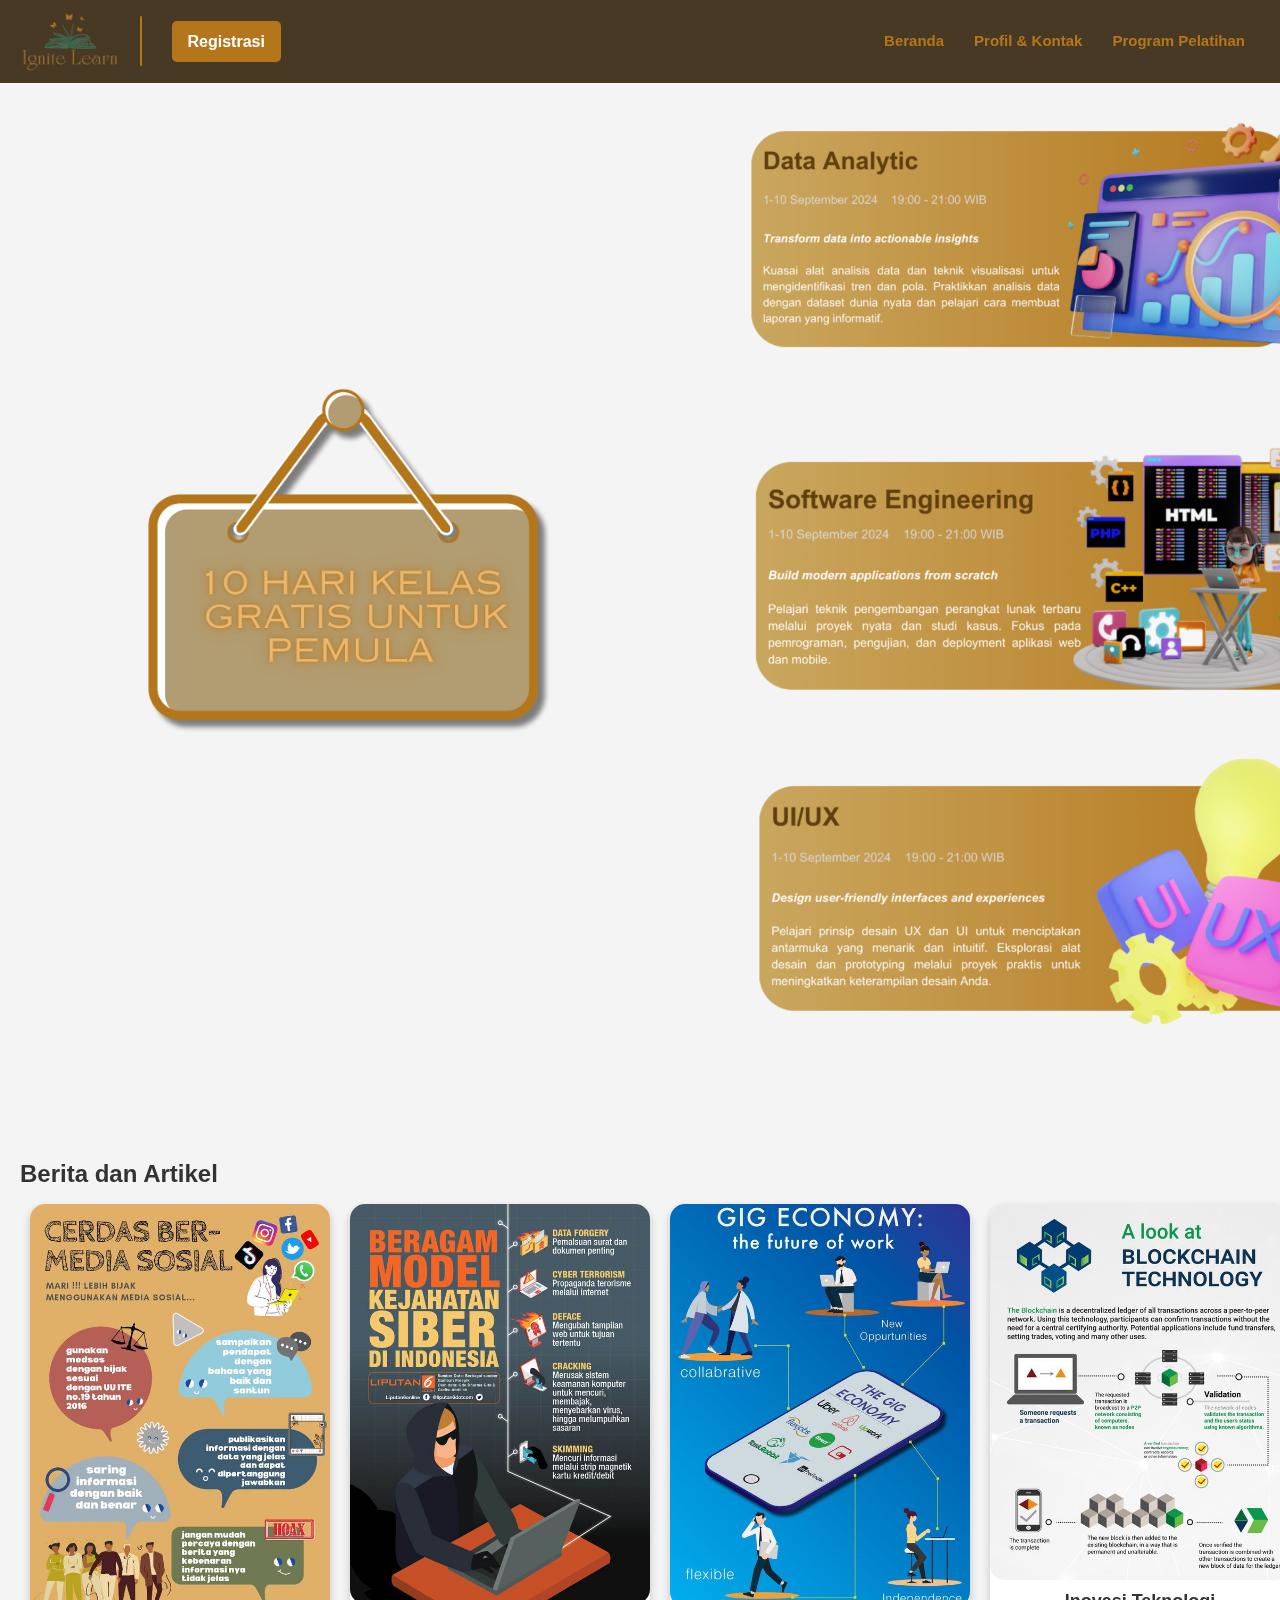
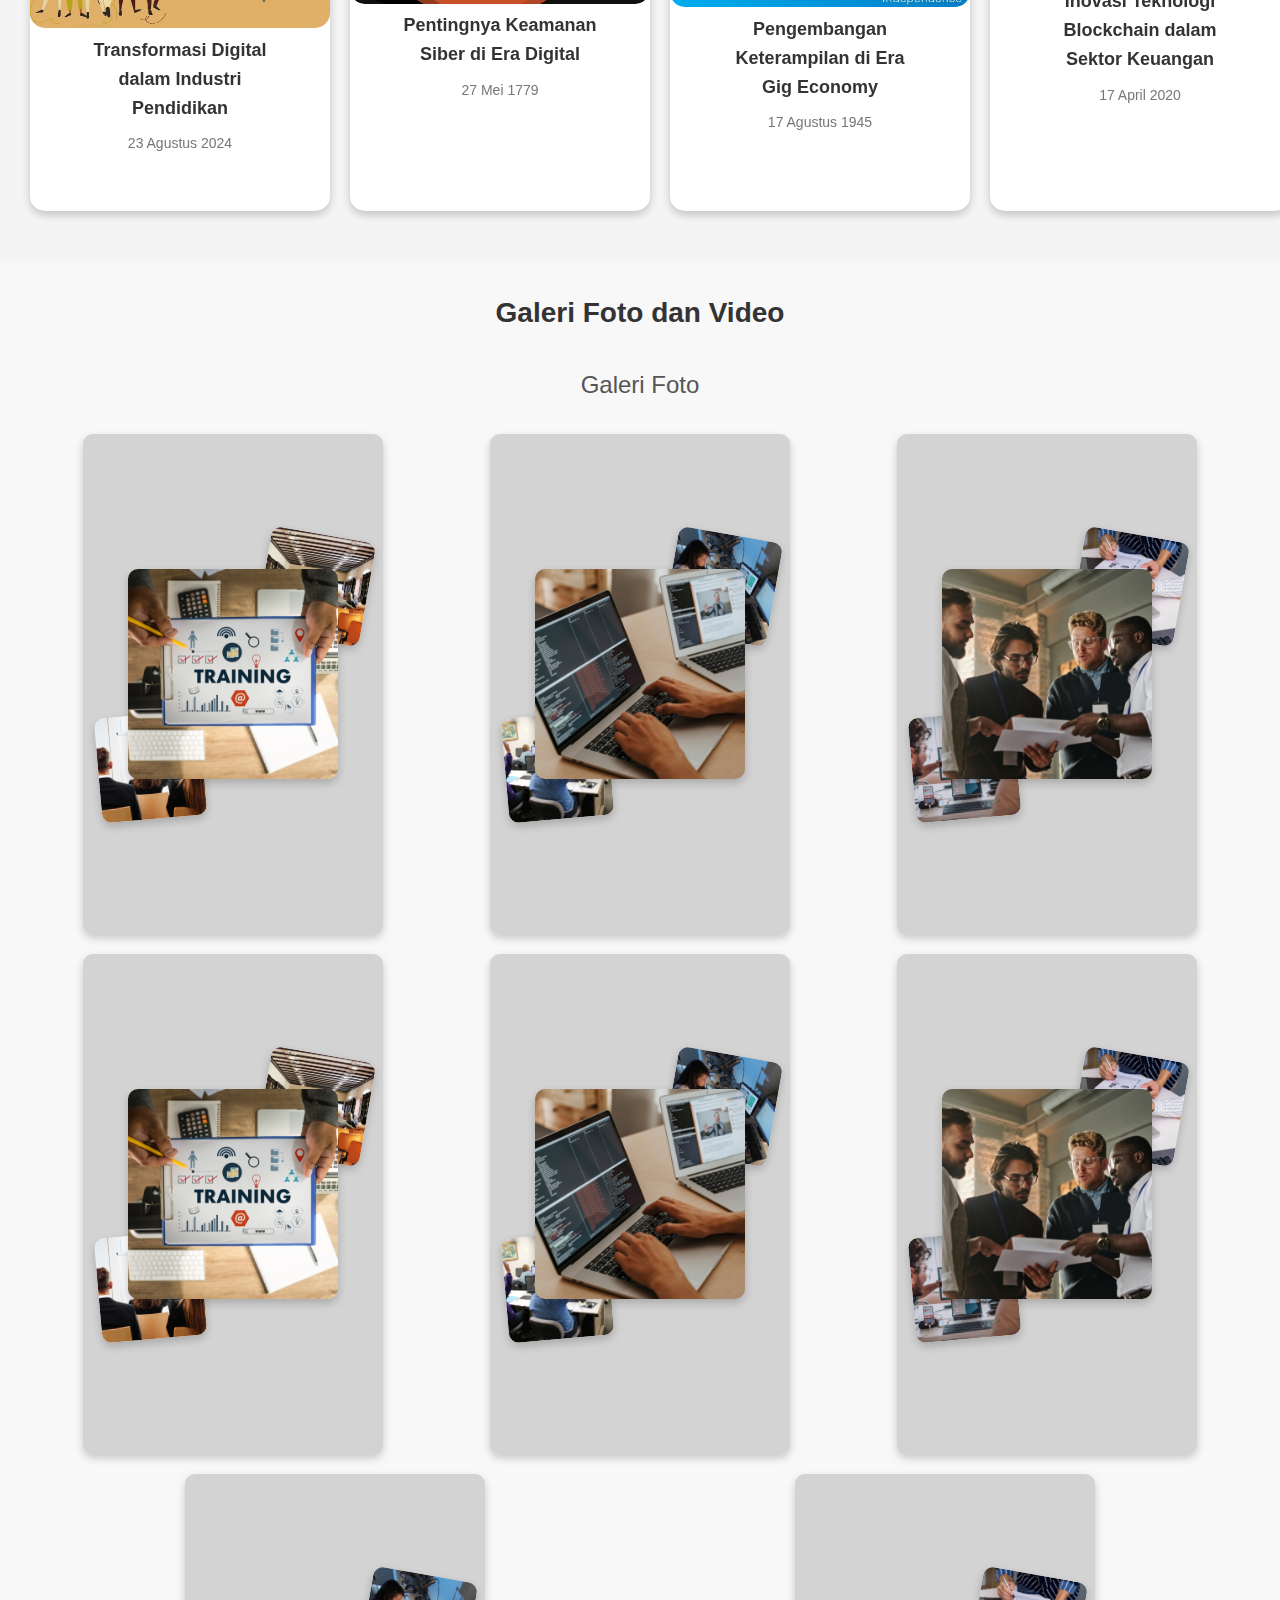
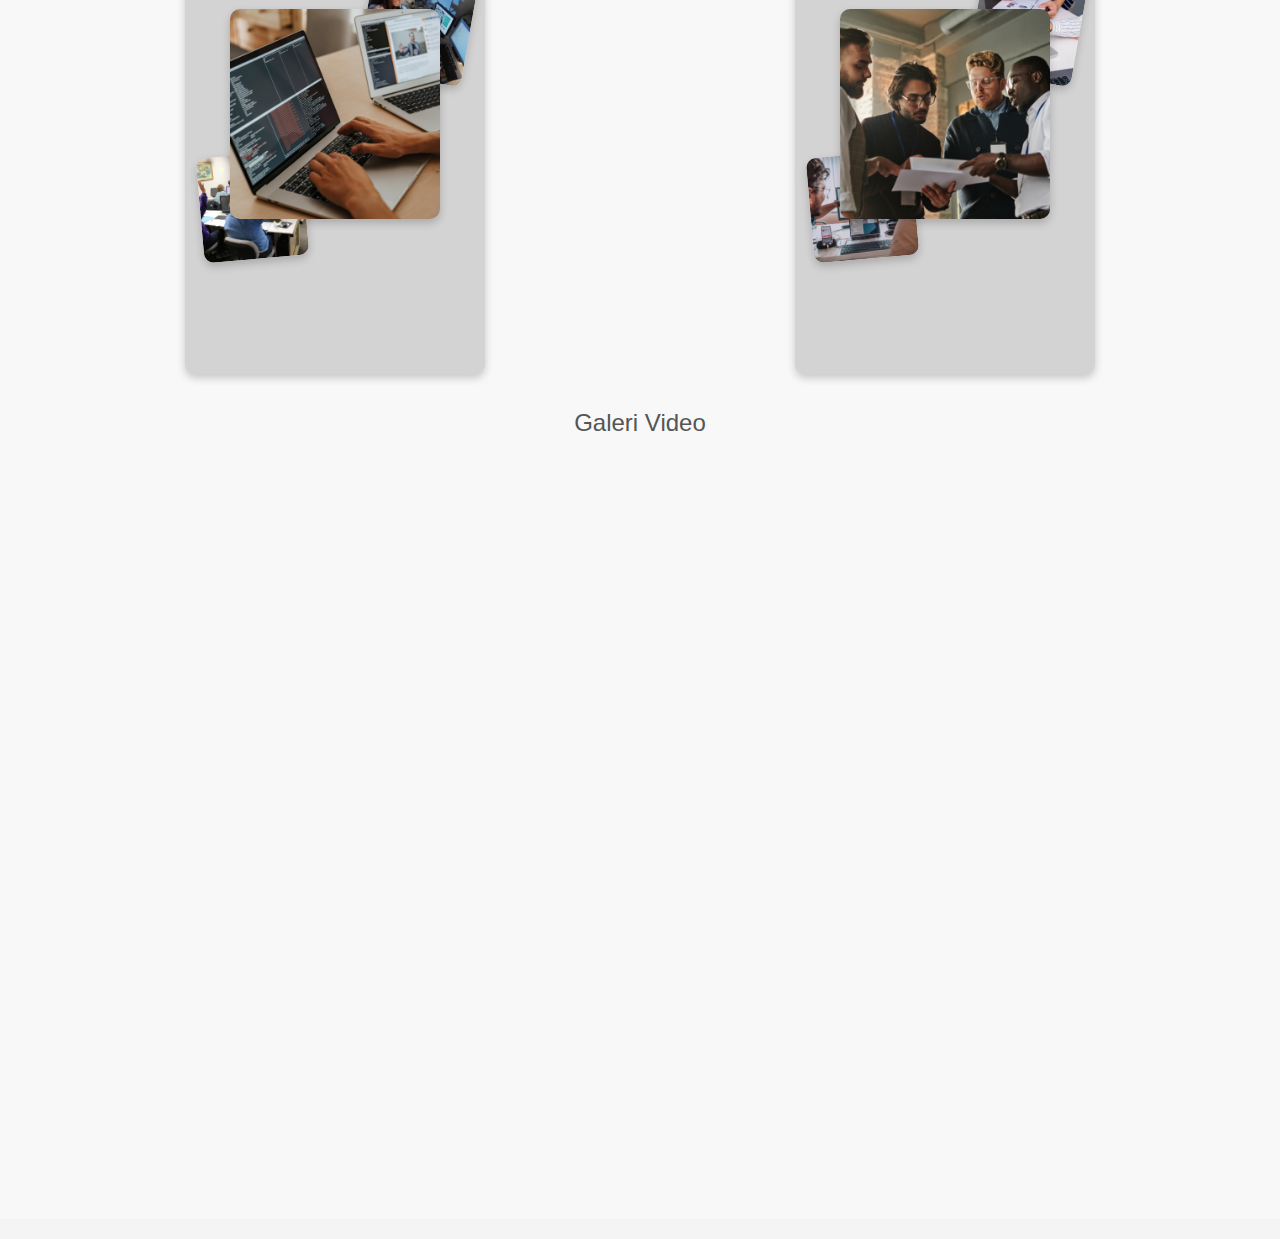
<file: index.html>
<!DOCTYPE html>
<html lang="en">
<head>
    <link rel="stylesheet" href="css/style.css">
    <meta charset="UTF-8">
    <meta name="viewport" content="width=device-width, initial-scale=1.0">
    <title>Landing Page Lembaga Pelatihan</title>
</head>
<body>
    <header>
        <!-- Brand -->
        <div id="logologin">
            <div id="brand">
                <img id="logo" src="img/logo.png" alt="Logo" width="100">
            </div>
            <div id="pembatas"> </div>
            <a href="html/signup.html" id="subutton">
                Registrasi
            </a>
        </div>
        <!-- Navigasi -->
        <nav id="nav">
            <a href="index.html">Beranda</a></li>
            <a href="html/profile.html">Profil & Kontak</a></li>
            <a href="html/program.html">Program Pelatihan</a></li>
        </nav>
    </header>  

    <!-- 10 Hari Kelas Gratis-->
     <section id="promotion">
        <div id="promotion-head">
            <img src="img/10.png" width="800px">
        </div>
        <div id="free-classes">
            <div class="free-class-container">
                <img src="img/DA.png" width="600px">
            </div>
            <div class="free-class-container">
                <img src="img/SE.png" width="600px">
            </div>
            <div class="free-class-container">
                <img src="img/UI.png" width="600px">
            </div>
        </div>
     </section>

    <!-- Berita dan Artikel -->
    <section id="news-section">
        <h2>Berita dan Artikel</h2>
        <article id="news-articles">
            <div class="article-container" onclick="location.href='html/news1.html'">
                <img src="img/trans.jpg" width="300">
                <div id="news1" class="article" onclick="location.href='news1.html'">
                    <h1>Transformasi Digital dalam Industri Pendidikan</h1>
                    <p>23 Agustus 2024</p>
                </div>
            </div>
            <div class="article-container" onclick="location.href='html/news2.html'">
                <img src="img/keamanan.jpg" width="300">
                <div id="news2" class="article" onclick="location.href='news2.html'">
                    <h1>Pentingnya Keamanan Siber di Era Digital</h1>
                    <p>27 Mei 1779</p>
                </div>
            </div>
            <div class="article-container" onclick="location.href='html/news3.html'">
                <img src="img/gig.jpg" width="300">
                <div id="news3" class="article" onclick="location.href='news3.html'">
                    <h1>Pengembangan Keterampilan di Era Gig Economy</h1>
                    <p>17 Agustus 1945</p>
                </div>
            </div>
            <div class="article-container">
                <img src="img/block.jpg" width="300">
                <div id="news4" class="article" onclick="location.href='html/news4.html'">
                    <h1>Inovasi Teknologi Blockchain dalam Sektor Keuangan</h1>
                    <p>17 April 2020</p>
                </div>
            </div>
            <div class="article-container">
                <img src="img/ai.jpg" width="300">
                <div id="news5" class="article" onclick="location.href='html/news5.html'">
                    <h1>Peran AI dalam Revolusi Industri 4.0</h1>
                    <p>05 Februari 2022</p>
                </div>
            </div>
        </div>
        <div class="article-container">
            <img src="img/ar.jpg" width="300">
            <div id="news6" class="article" onclick="location.href='html/news6.html'">
                <h1>Pengaruh Teknologi AR dalam Proses Pembelajaran Interaktif</h1>
                <p>12 Juli 2023</p>
            </div>
        </div>
    </div>
    <div class="article-container">
        <img src="img/soft.jpg" width="300">
        <div id="news7" class="article" onclick="location.href='html/news7.html'">
            <h1>Pengembangan Soft Skills di Lingkungan Pendidikan Modern</h1>
            <p>19 Januari 2024</p>
        </div>
    </div>
        </article>
    </section>
    
    <!-- Galeri Foto dan Video -->
<section id="gallery-section">
    <h2>Galeri Foto dan Video</h2>

    <h3>Galeri Foto</h3>
    <div id="galeri-foto">
        <div class="container-foto">
            <img src="img/11 (1).png" alt="Layer 1" class="layer layer1">
            <img src="img/11 (2).png" alt="Layer 2" class="layer layer2">
            <img src="img/11.png" alt="Layer 3" class="layer layer3">
        </div>
        <div class="container-foto">
            <img src="img/12 (1).png" alt="Layer 1" class="layer layer1">
            <img src="img/12 (2).png" alt="Layer 2" class="layer layer2">
            <img src="img/12.png" alt="Layer 3" class="layer layer3">
        </div>
        <div class="container-foto">
            <img src="img/13.png" alt="Layer 1" class="layer layer1">
            <img src="img/13 (1).png" alt="Layer 2" class="layer layer2">
            <img src="img/13 (2).png" alt="Layer 3" class="layer layer3">
        </div>
        <div class="container-foto">
            <img src="img/11 (1).png" alt="Layer 1" class="layer layer1">
            <img src="img/11 (2).png" alt="Layer 2" class="layer layer2">
            <img src="img/11.png" alt="Layer 3" class="layer layer3">
        </div>
        <div class="container-foto">
            <img src="img/12 (1).png" alt="Layer 1" class="layer layer1">
            <img src="img/12 (2).png" alt="Layer 2" class="layer layer2">
            <img src="img/12.png" alt="Layer 3" class="layer layer3">
        </div>
        <div class="container-foto">
            <img src="img/13.png" alt="Layer 1" class="layer layer1">
            <img src="img/13 (1).png" alt="Layer 2" class="layer layer2">
            <img src="img/13 (2).png" alt="Layer 3" class="layer layer3">
        </div>
        <div class="container-foto">
            <img src="img/12 (1).png" alt="Layer 1" class="layer layer1">
            <img src="img/12 (2).png" alt="Layer 2" class="layer layer2">
            <img src="img/12.png" alt="Layer 3" class="layer layer3">
        </div>
        <div class="container-foto">
            <img src="img/13.png" alt="Layer 1" class="layer layer1">
            <img src="img/13 (1).png" alt="Layer 2" class="layer layer2">
            <img src="img/13 (2).png" alt="Layer 3" class="layer layer3">
        </div>
    </div>
    <h3>Galeri Video</h3>
    <div class="gallery-grid">
        <iframe src="https://drive.google.com/file/d/1MNS19OlF92Ya8vq7u3wUpk2zTNhQnOAV/preview"></iframe>
        <!-- Tambahkan video sesuai kebutuhan -->
    </div>
</section>


</body>
</html>
</file>
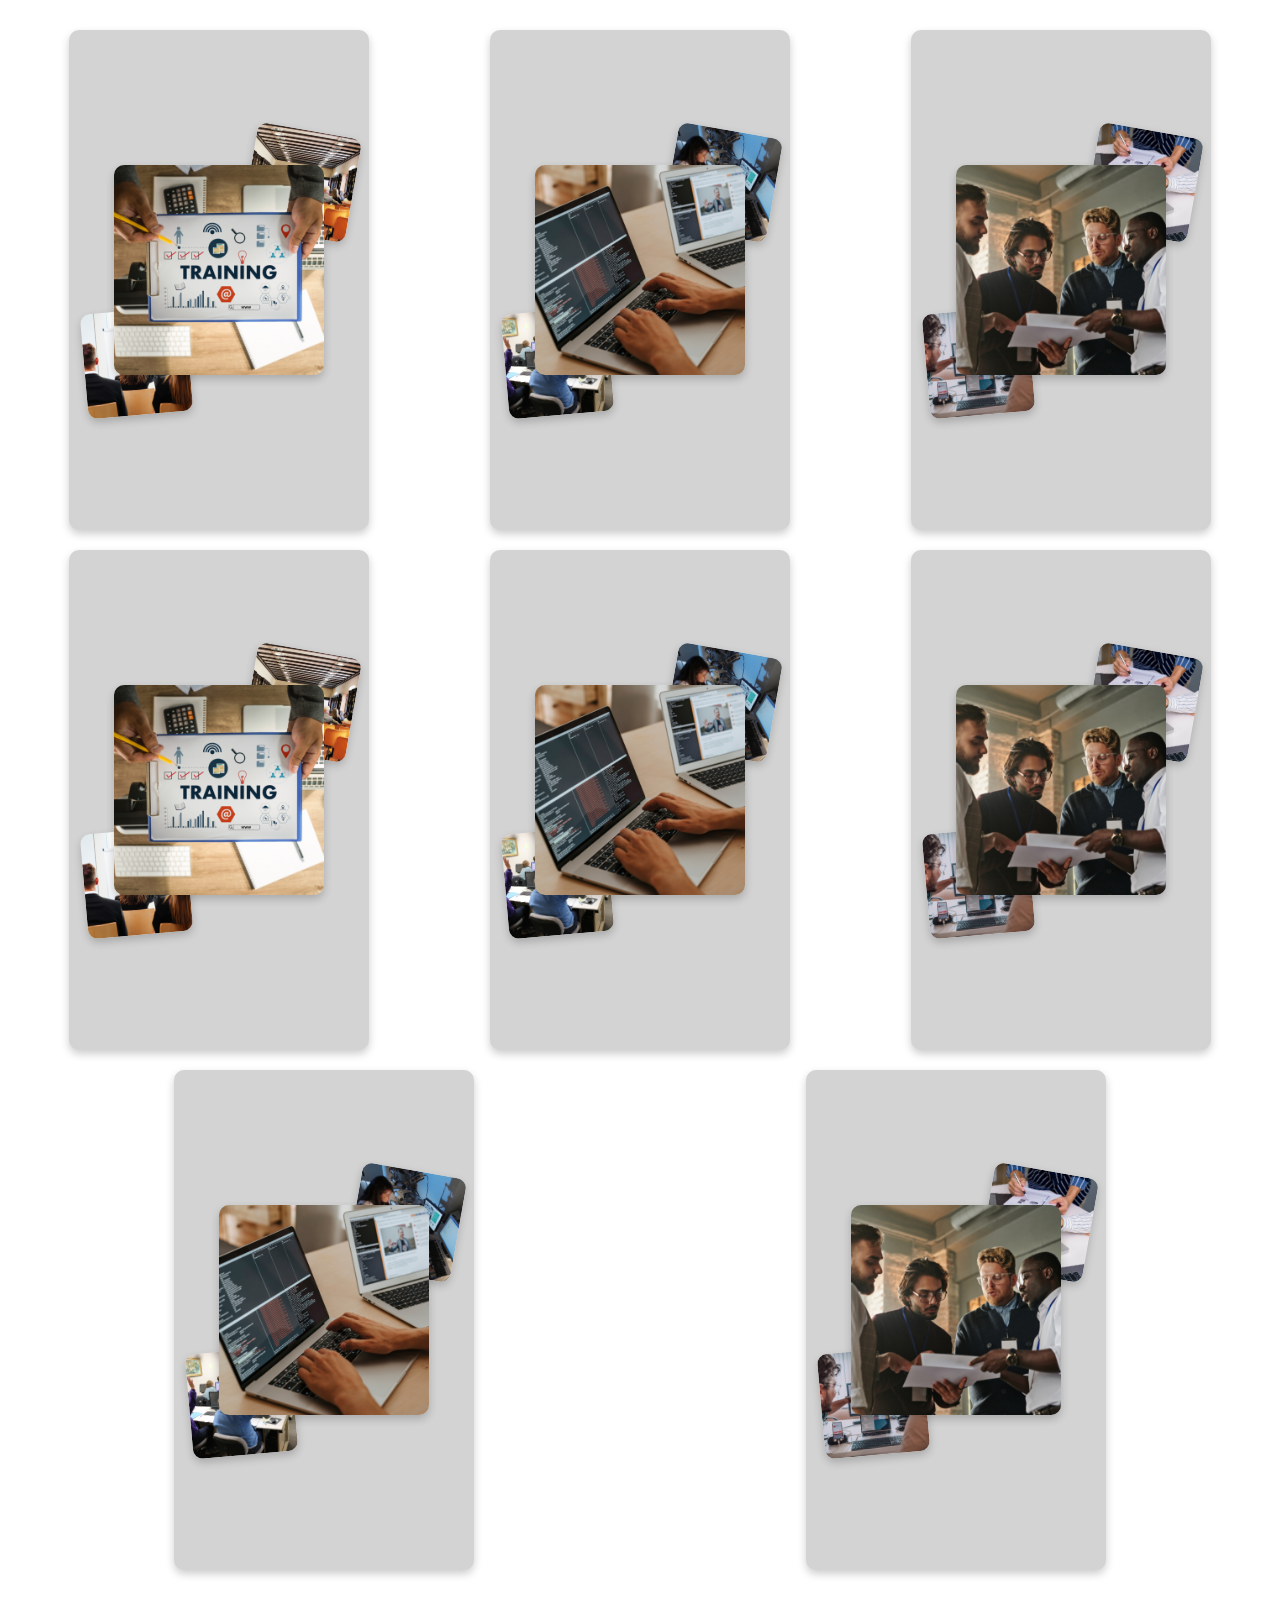
<file: html/foto.html>
<!DOCTYPE html>
<html lang="id">
<head>
    <meta charset="UTF-8">
    <meta name="viewport" content="width=device-width, initial-scale=1.0">
    <style>
        section {
            display: flex;
            justify-content: space-around;
            align-items: center;
            flex-wrap: wrap; /* Mengizinkan baris baru jika diperlukan */
            margin: 20px 0;
        }

        .container {
            display: flex;
            position: relative;
            width: 300px; /* Atur lebar default */
            height: 500px; /* Atur tinggi default */
            border-radius: 10px;
            margin: 10px; /* Jarak antar container */
            justify-content: center;
            transition: transform 0.5s ease;
            background-color: #d3d3d3; /* Tambahkan warna abu muda */
            box-shadow: 0 4px 8px rgba(0, 0, 0, 0.2); /* Tambahkan bayangan */
        }

        .layer {
            position: absolute;
            border-radius: 10px;
            width: 80%;
            height: auto;
            object-fit: cover;
            transition: z-index 0s, transform 0.5s ease, box-shadow 0.5s ease;
            box-shadow: 0 4px 8px rgba(0, 0, 0, 0.2); /* Tambahkan bayangan */
        }

        .layer1 {
            top: 27%;
            width: 70%;
            z-index: 3; /* Tetap berada di atas */
        }

        .layer2 {
            top: 20%;
            right: 5%;
            width: 35%;
            z-index: 2;
            transform: rotate(10deg);
        }

        .layer3 {
            bottom: 23%;
            left: 5%;
            width: 35%;
            z-index: 2;
            transform: rotate(-5deg);
        }

        /* Mengubah layer2 ketika container di-hover */
        .container:hover .layer2 {
            z-index: 3; /* Naikkan z-index menjadi 3 */
            transform: scale(1.1) rotate(20deg) translate(30px, -30px);
            box-shadow: 0 8px 16px rgba(0, 0, 0, 0.3); /* Perbesar bayangan saat hover */
        }

        .container:hover .layer3 {
            z-index: 3; /* Naikkan z-index menjadi 3 */
            transform: scale(1.1) rotate(-15deg) translate(-30px, 30px);
            box-shadow: 0 8px 16px rgba(0, 0, 0, 0.3); /* Perbesar bayangan saat hover */
        }

        .container:hover .layer1 {
            transform: scale(0.95);
            box-shadow: 0 2px 4px rgba(0, 0, 3, 0.3); /* Perbesar bayangan saat hover */
        }

        /* Media query untuk iPhone 13 Pro Max */
        @media (max-width: 430px) {
            section {
                width: 100%;
            }
    </style>
</head>
<body>
    <section>
        <div class="container">
            <img src="../img/11 (1).png" alt="Layer 1" class="layer layer1">
            <img src="../img/11 (2).png" alt="Layer 2" class="layer layer2">
            <img src="../img/11.png" alt="Layer 3" class="layer layer3">
        </div>
        <div class="container">
            <img src="../img/12 (1).png" alt="Layer 1" class="layer layer1">
            <img src="../img/12 (2).png" alt="Layer 2" class="layer layer2">
            <img src="../img/12.png" alt="Layer 3" class="layer layer3">
        </div>
        <div class="container">
            <img src="../img/13.png" alt="Layer 1" class="layer layer1">
            <img src="../img/13 (1).png" alt="Layer 2" class="layer layer2">
            <img src="../img/13 (2).png" alt="Layer 3" class="layer layer3">
        </div>
        <div class="container">
            <img src="../img/11 (1).png" alt="Layer 1" class="layer layer1">
            <img src="../img/11 (2).png" alt="Layer 2" class="layer layer2">
            <img src="../img/11.png" alt="Layer 3" class="layer layer3">
        </div>
        <div class="container">
            <img src="../img/12 (1).png" alt="Layer 1" class="layer layer1">
            <img src="../img/12 (2).png" alt="Layer 2" class="layer layer2">
            <img src="../img/12.png" alt="Layer 3" class="layer layer3">
        </div>
        <div class="container">
            <img src="../img/13.png" alt="Layer 1" class="layer layer1">
            <img src="../img/13 (1).png" alt="Layer 2" class="layer layer2">
            <img src="../img/13 (2).png" alt="Layer 3" class="layer layer3">
        </div>
    </div>
        <div class="container">
            <img src="../img/12 (1).png" alt="Layer 1" class="layer layer1">
            <img src="../img/12 (2).png" alt="Layer 2" class="layer layer2">
            <img src="../img/12.png" alt="Layer 3" class="layer layer3">
        </div>
        <div class="container">
            <img src="../img/13.png" alt="Layer 1" class="layer layer1">
            <img src="../img/13 (1).png" alt="Layer 2" class="layer layer2">
            <img src="../img/13 (2).png" alt="Layer 3" class="layer layer3">
        </div>
    </section>
</body>
</html>
</file>
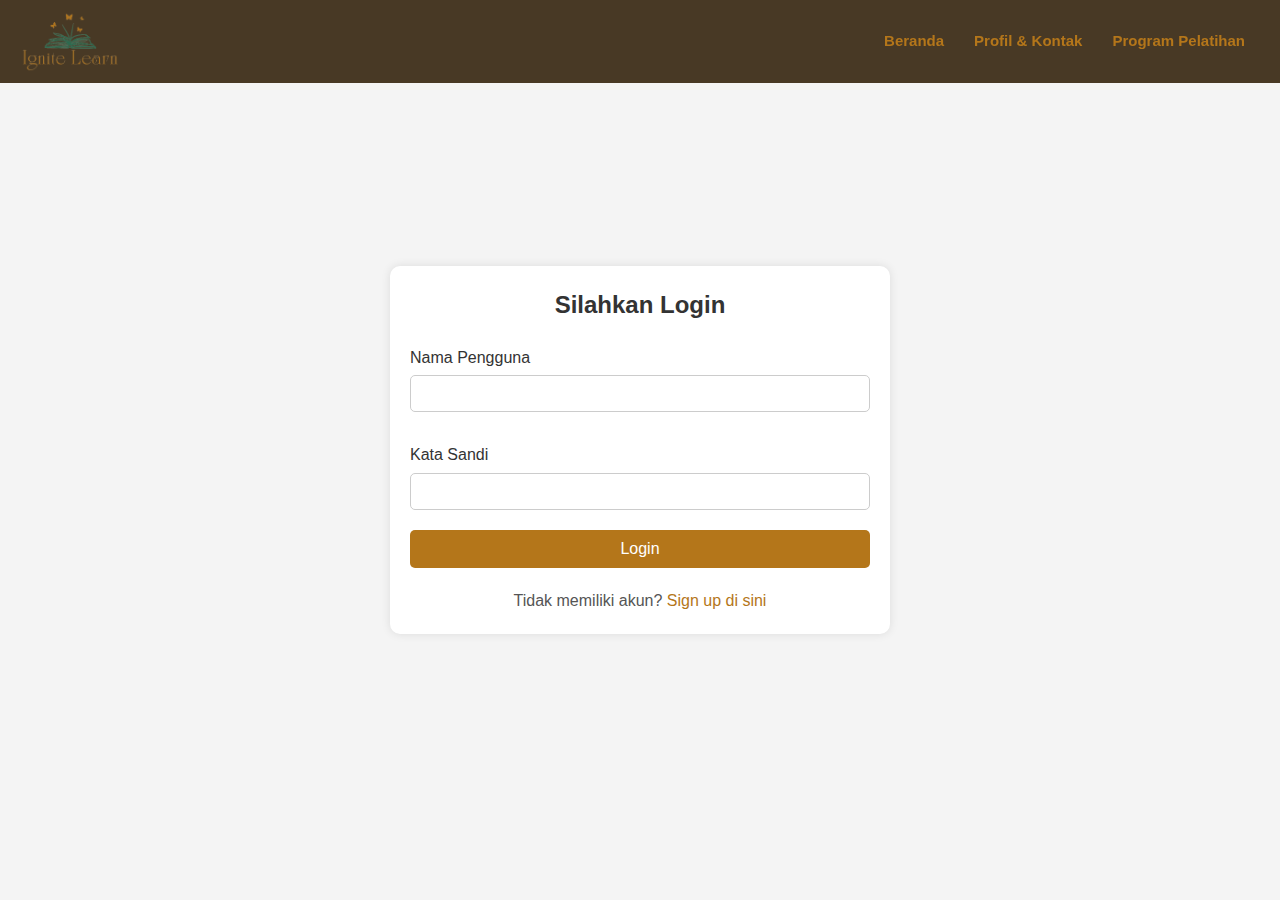
<file: html/login.html>
<!DOCTYPE html>
<html lang="en">
<head>
    <link rel="stylesheet" href="../css/style.css">
    <meta charset="UTF-8">
    <meta name="viewport" content="width=device-width, initial-scale=1.0">
    <title>Halaman Login</title>
</head>
<body>
    <header>
        <!-- Brand -->
        <div id="brand">
            <img id="logo" src="../img/logo.png" alt="Logo" width="100">
        </div>
        <!-- Navigasi -->
        <nav id="nav">
            <a href="../index.html">Beranda</a></li>
            <a href="profile.html">Profil & Kontak</a></li>
            <a href="program.html">Program Pelatihan</a></li>
        </nav>
    </header>  

    <!-- Login Page -->
    <section id="login">
        <div class="form-container-login">
            <h2>Silahkan Login</h2>
            <form action="#" method="post">
                <label for="login-username">Nama Pengguna</label>
                <input type="text" id="login-username" name="username" required>
    
                <label for="login-password">Kata Sandi</label>
                <input type="password" id="login-password" name="password" required>
    
                <button type="submit">Login</button>
            </form>
            <p>Tidak memiliki akun? <a href="registration.html">Sign up di sini</a></p>
        </div>
    </section>
</body>
</html>
</file>
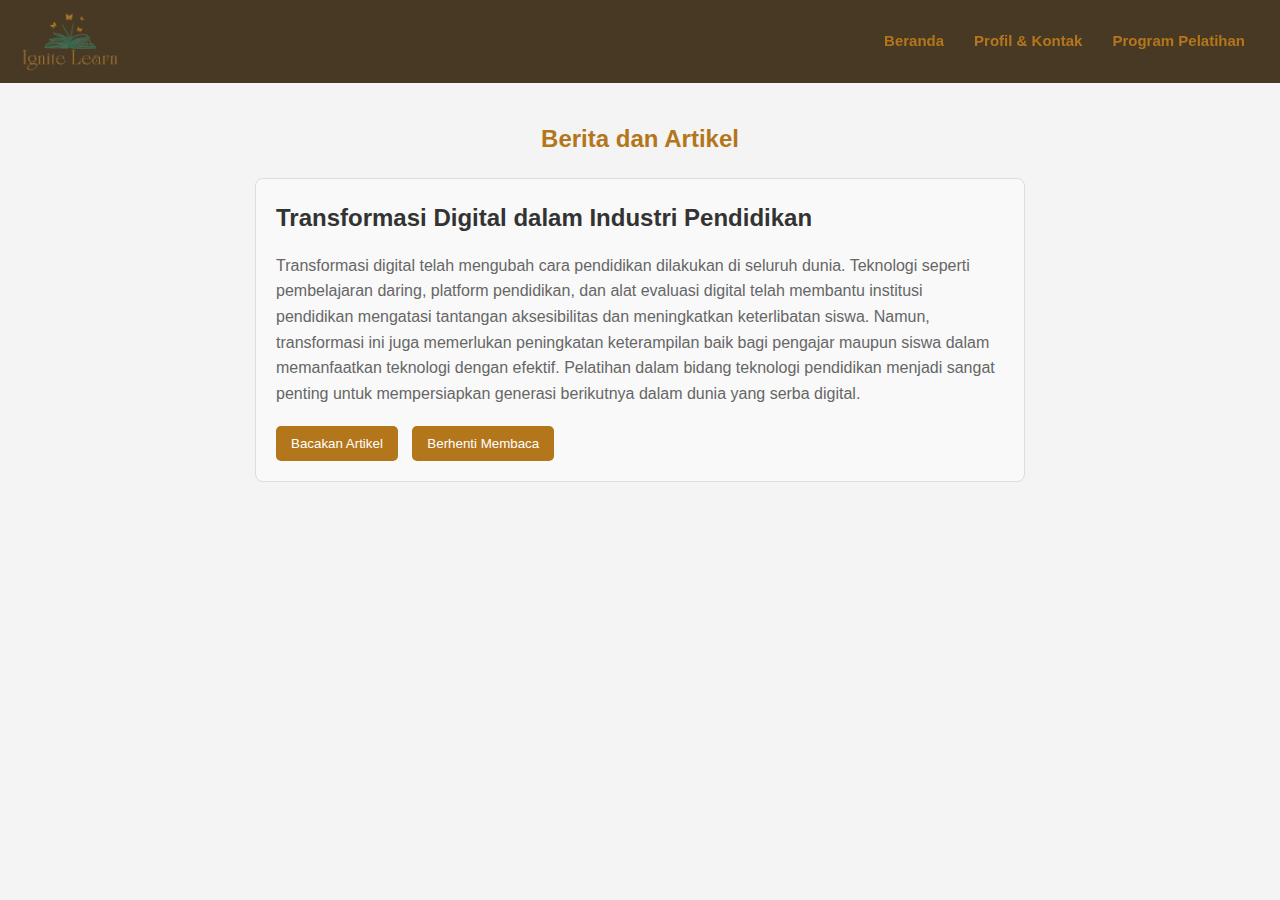
<file: html/news1.html>
<!DOCTYPE html>
<html lang="en">
<head>
    <link rel="stylesheet" href="../css/style.css">
    <meta charset="UTF-8">
    <meta name="viewport" content="width=device-width, initial-scale=1.0">
    <title>Landing Page Lembaga Pelatihan</title>
</head>
<body>
    <header>
        <!-- Brand -->
        <div id="brand">
            <img id="logo" src="../img/logo.png" alt="Logo" width="100">
        </div>
        <!-- Navigasi -->
        <nav id="nav">
            <a href="../index.html">Beranda</a></li>
            <a href="profile.html">Profil & Kontak</a></li>
            <a href="program.html">Program Pelatihan</a></li>
        </nav>
    </header>  


    <!-- Berita dan Artikel -->
    <section id="news-content-section">
        <h2 class="section-title">Berita dan Artikel</h2>
    
        <article id="full-news-article">
            <h1 class="article-title">Transformasi Digital dalam Industri Pendidikan</h1>
            <p id="article-content-1" class="article-content">
                Transformasi digital telah mengubah cara pendidikan dilakukan di seluruh dunia. Teknologi seperti pembelajaran daring, 
                platform pendidikan, dan alat evaluasi digital telah membantu institusi pendidikan mengatasi tantangan aksesibilitas dan meningkatkan 
                keterlibatan siswa. Namun, transformasi ini juga memerlukan peningkatan keterampilan baik bagi pengajar maupun siswa dalam memanfaatkan 
                teknologi dengan efektif. Pelatihan dalam bidang teknologi pendidikan menjadi sangat penting untuk mempersiapkan generasi berikutnya dalam 
                dunia yang serba digital.
            </p>

            <button id="btn-read-article" class="article-button" onclick="speakText('article-content-1')">Bacakan Artikel</button>
            <button id="btn-stop-reading" class="article-button" onclick="stopSpeaking()">Berhenti Membaca</button>
        </article>
    </section>
</body>
</html>
</file>
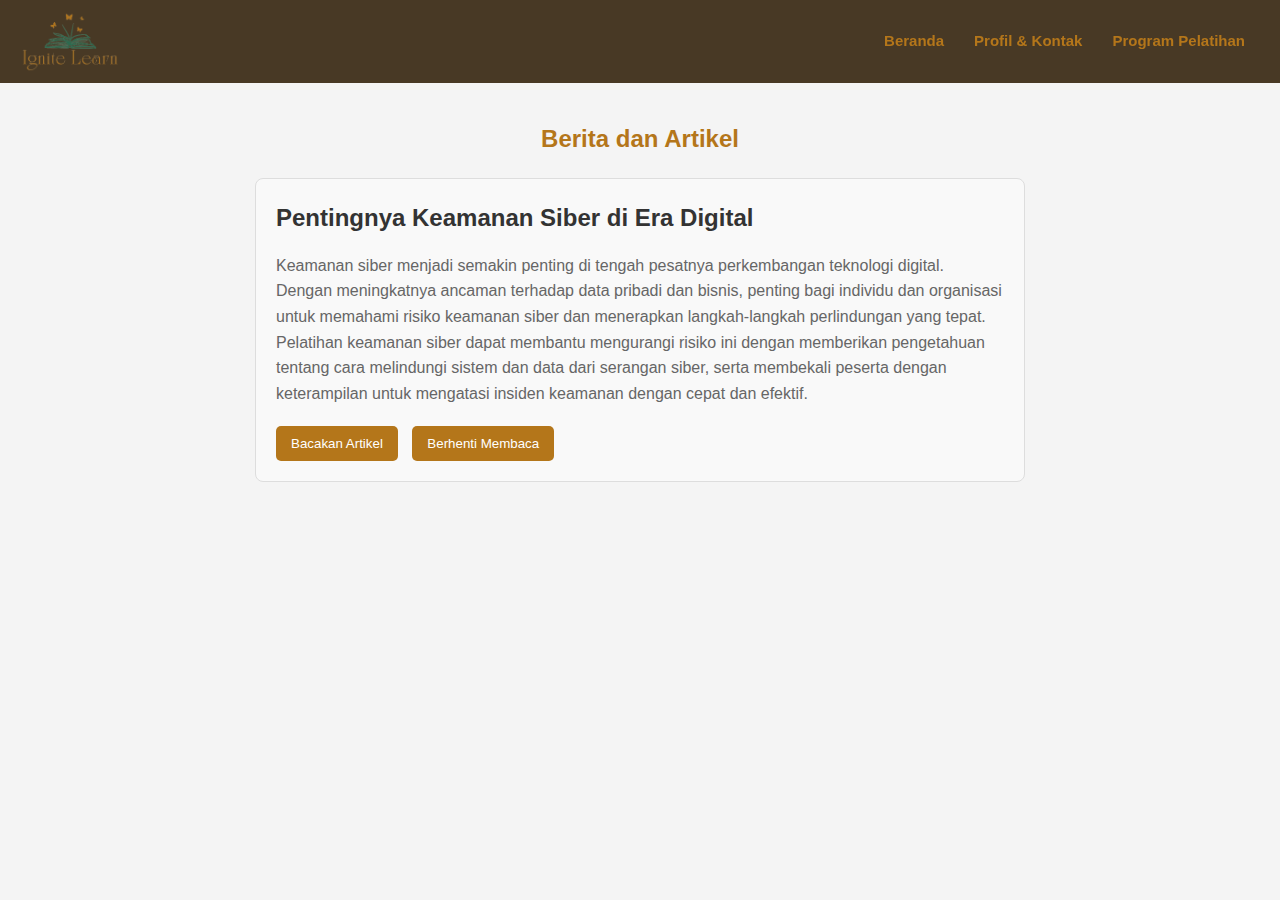
<file: html/news2.html>
<!DOCTYPE html>
<html lang="en">
<head>
    <link rel="stylesheet" href="../css/style.css">
    <meta charset="UTF-8">
    <meta name="viewport" content="width=device-width, initial-scale=1.0">
    <title>Landing Page Lembaga Pelatihan</title>
</head>
<body>
    <header>
        <!-- Brand -->
        <div id="brand">
            <img id="logo" src="../img/logo.png" alt="Logo" width="100">
        </div>
        <!-- Navigasi -->
        <nav id="main-navigation">
            <a href="../index.html">Beranda</a>
            <a href="profile.html">Profil & Kontak</a>
            <a href="program.html">Program Pelatihan</a>
        </nav>
    </header>  

    <!-- Berita dan Artikel -->
    <section id="news-content-section">
        <h2 class="section-title">Berita dan Artikel</h2>
    
        <article id="full-news-article">
            <h1 class="article-title">Pentingnya Keamanan Siber di Era Digital</h1>
            <p id="article-content-2" class="article-content">
                Keamanan siber menjadi semakin penting di tengah pesatnya perkembangan teknologi digital. Dengan meningkatnya ancaman 
                terhadap data pribadi dan bisnis, penting bagi individu dan organisasi untuk memahami risiko keamanan siber dan menerapkan langkah-langkah 
                perlindungan yang tepat. Pelatihan keamanan siber dapat membantu mengurangi risiko ini dengan memberikan pengetahuan tentang cara melindungi 
                sistem dan data dari serangan siber, serta membekali peserta dengan keterampilan untuk mengatasi insiden keamanan dengan cepat dan efektif.
            </p>
    
            <button id="btn-read-article-2" class="article-button" onclick="speakText('article-content-2')">Bacakan Artikel</button>
            <button id="btn-stop-reading-2" class="article-button" onclick="stopSpeaking()">Berhenti Membaca</button>
        </article>
    </section>
</body>
</html>
</file>
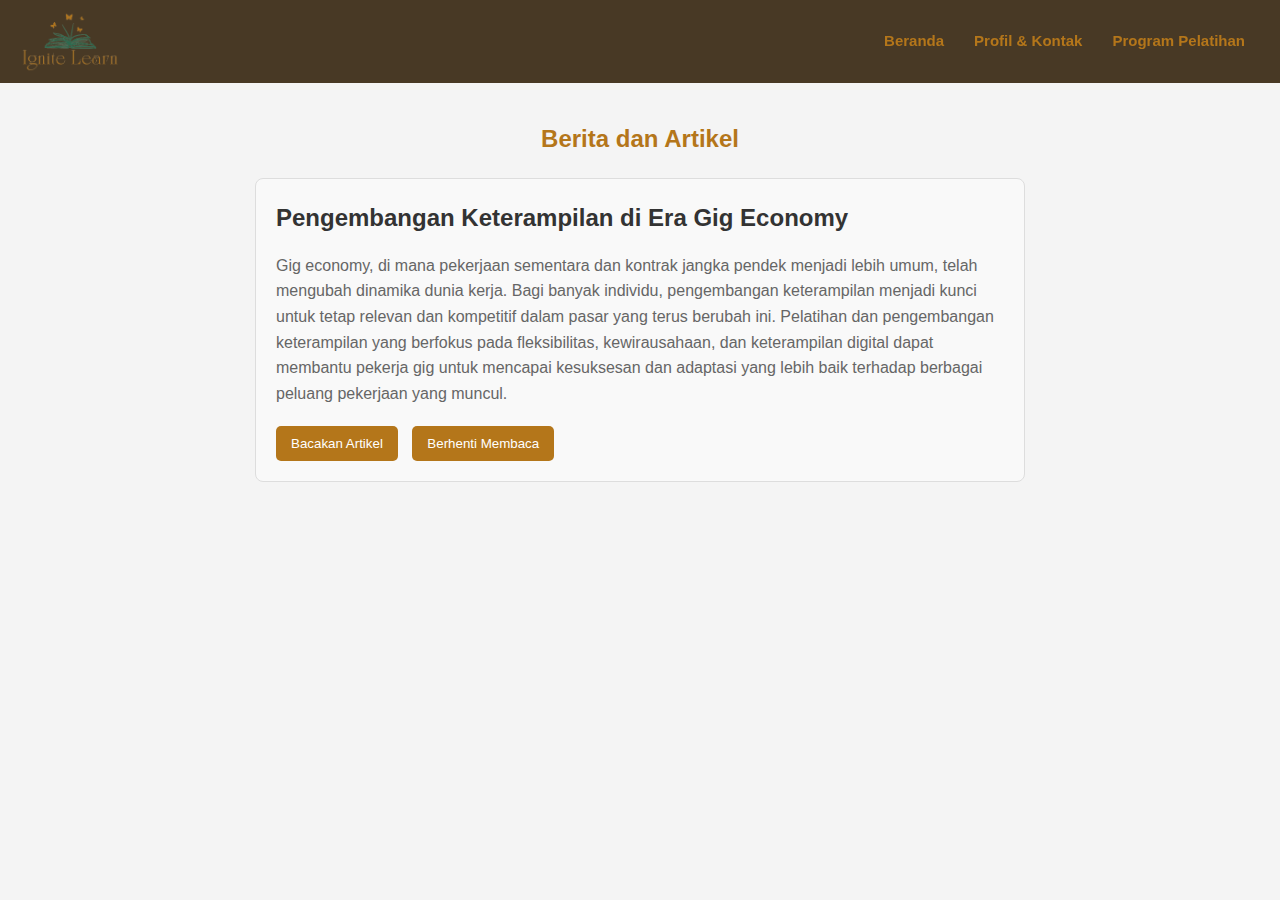
<file: html/news3.html>
<!DOCTYPE html>
<html lang="en">
<head>
    <link rel="stylesheet" href="../css/style.css">
    <meta charset="UTF-8">
    <meta name="viewport" content="width=device-width, initial-scale=1.0">
    <title>Landing Page Lembaga Pelatihan</title>
</head>
<body>
    <header>
        <!-- Brand -->
        <div id="brand">
            <img id="logo" src="../img/logo.png" alt="Logo" width="100">
        </div>
        <!-- Navigasi -->
        <nav id="main-navigation">
            <a href="../index.html">Beranda</a>
            <a href="profile.html">Profil & Kontak</a>
            <a href="program.html">Program Pelatihan</a>
        </nav>
    </header>

    <!-- Berita dan Artikel -->
    <section id="news-content-section">
        <h2 class="section-title">Berita dan Artikel</h2>
    
        <article id="full-news-article">
            <h1 class="article-title">Pengembangan Keterampilan di Era Gig Economy</h1>
            <p id="article-content-3" class="article-content">
                Gig economy, di mana pekerjaan sementara dan kontrak jangka pendek menjadi lebih umum, telah mengubah dinamika dunia kerja. 
                Bagi banyak individu, pengembangan keterampilan menjadi kunci untuk tetap relevan dan kompetitif dalam pasar yang terus berubah ini. 
                Pelatihan dan pengembangan keterampilan yang berfokus pada fleksibilitas, kewirausahaan, dan keterampilan digital dapat membantu pekerja 
                gig untuk mencapai kesuksesan dan adaptasi yang lebih baik terhadap berbagai peluang pekerjaan yang muncul.
            </p>
    
            <button id="btn-read-article-3" class="article-button" onclick="speakText('article-content-3')">Bacakan Artikel</button>
            <button id="btn-stop-reading-3" class="article-button" onclick="stopSpeaking()">Berhenti Membaca</button>
        </article>
    </section>
</body>
</html>
</file>
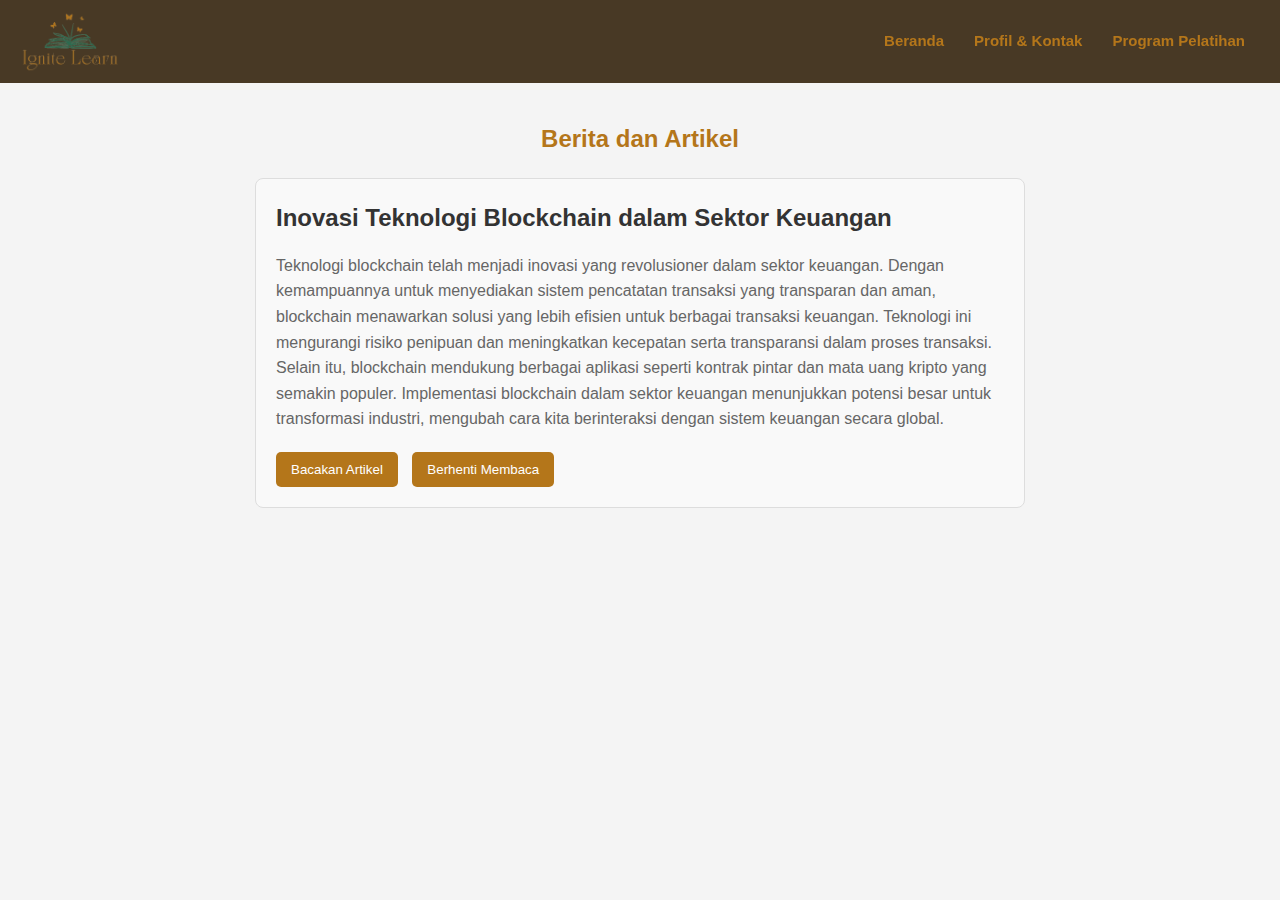
<file: html/news4.html>
<!DOCTYPE html>
<html lang="en">
<head>
    <link rel="stylesheet" href="../css/style.css">
    <meta charset="UTF-8">
    <meta name="viewport" content="width=device-width, initial-scale=1.0">
    <title>Landing Page Lembaga Pelatihan</title>
</head>
<body>
    <header>
        <!-- Brand -->
        <div id="brand">
            <img id="logo" src="../img/logo.png" alt="Logo" width="100">
        </div>
        <!-- Navigasi -->
        <nav id="main-navigation">
            <a href="../index.html">Beranda</a>
            <a href="profile.html">Profil & Kontak</a>
            <a href="program.html">Program Pelatihan</a>
        </nav>
    </header>  


    <!-- Berita dan Artikel -->
    <section id="news-content-section">
        <h2 class="section-title">Berita dan Artikel</h2>
    
        <article id="full-news-article">
            <h1 class="article-title">Inovasi Teknologi Blockchain dalam Sektor Keuangan</h1>
            <p id="article-content-1" class="article-content">
                Teknologi blockchain telah menjadi inovasi yang revolusioner dalam sektor keuangan. Dengan kemampuannya untuk menyediakan 
                sistem pencatatan transaksi yang transparan dan aman, blockchain menawarkan solusi yang lebih efisien untuk berbagai 
                transaksi keuangan. Teknologi ini mengurangi risiko penipuan dan meningkatkan kecepatan serta transparansi dalam proses 
                transaksi. Selain itu, blockchain mendukung berbagai aplikasi seperti kontrak pintar dan mata uang kripto yang semakin 
                populer. Implementasi blockchain dalam sektor keuangan menunjukkan potensi besar untuk transformasi industri, mengubah cara 
                kita berinteraksi dengan sistem keuangan secara global.
            </p>

            <button id="btn-read-article" class="article-button" onclick="speakText('article-content-1')">Bacakan Artikel</button>
            <button id="btn-stop-reading" class="article-button" onclick="stopSpeaking()">Berhenti Membaca</button>
        </article>
    </section>
</body>
</html>
</file>
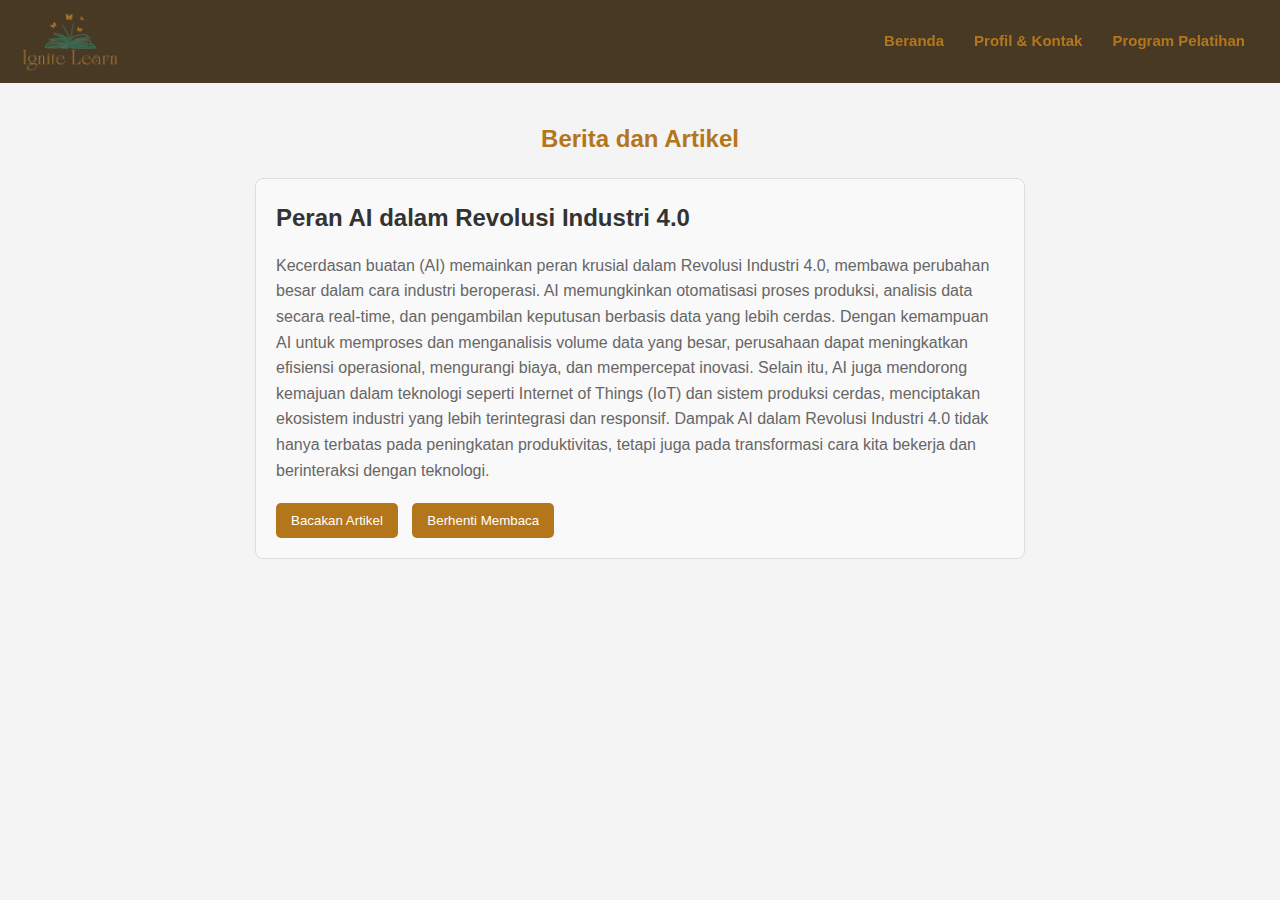
<file: html/news5.html>
<!DOCTYPE html>
<html lang="en">
<head>
    <link rel="stylesheet" href="../css/style.css">
    <meta charset="UTF-8">
    <meta name="viewport" content="width=device-width, initial-scale=1.0">
    <title>Landing Page Lembaga Pelatihan</title>
</head>
<body>
    <header>
        <!-- Brand -->
        <div id="brand">
            <img id="logo" src="../img/logo.png" alt="Logo" width="100">
        </div>
        <!-- Navigasi -->
        <nav id="nav">
            <a href="../index.html">Beranda</a></li>
            <a href="profile.html">Profil & Kontak</a></li>
            <a href="program.html">Program Pelatihan</a></li>
        </nav>
    </header>  


    <!-- Berita dan Artikel -->
    <section id="news-content-section">
        <h2 class="section-title">Berita dan Artikel</h2>
    
        <article id="full-news-article">
            <h1 class="article-title">Peran AI dalam Revolusi Industri 4.0</h1>
            <p id="article-content-1" class="article-content">
                Kecerdasan buatan (AI) memainkan peran krusial dalam Revolusi Industri 4.0, membawa perubahan besar dalam cara industri beroperasi. 
                AI memungkinkan otomatisasi proses produksi, analisis data secara real-time, dan pengambilan keputusan berbasis data yang lebih 
                cerdas. Dengan kemampuan AI untuk memproses dan menganalisis volume data yang besar, perusahaan dapat meningkatkan efisiensi 
                operasional, mengurangi biaya, dan mempercepat inovasi. Selain itu, AI juga mendorong kemajuan dalam teknologi seperti 
                Internet of Things (IoT) dan sistem produksi cerdas, menciptakan ekosistem industri yang lebih terintegrasi dan responsif. 
                Dampak AI dalam Revolusi Industri 4.0 tidak hanya terbatas pada peningkatan produktivitas, tetapi juga pada transformasi 
                cara kita bekerja dan berinteraksi dengan teknologi.
            </p>

            <button id="btn-read-article" class="article-button" onclick="speakText('article-content-1')">Bacakan Artikel</button>
            <button id="btn-stop-reading" class="article-button" onclick="stopSpeaking()">Berhenti Membaca</button>
        </article>
    </section>
</body>
</html>
</file>
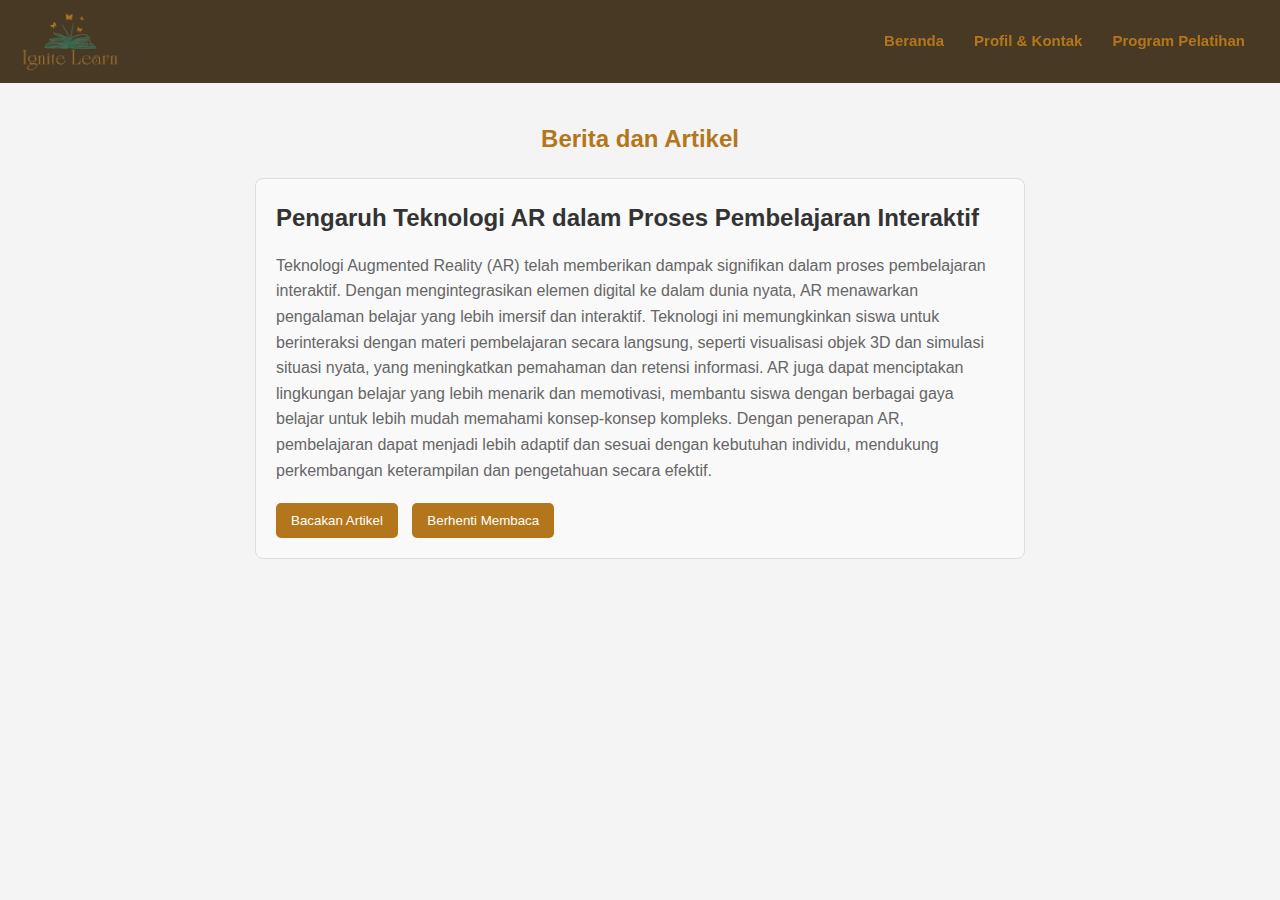
<file: html/news6.html>
<!DOCTYPE html>
<html lang="en">
<head>
    <link rel="stylesheet" href="../css/style.css">
    <meta charset="UTF-8">
    <meta name="viewport" content="width=device-width, initial-scale=1.0">
    <title>Landing Page Lembaga Pelatihan</title>
</head>
<body>
    <header>
        <!-- Brand -->
        <div id="brand">
            <img id="logo" src="../img/logo.png" alt="Logo" width="100">
        </div>
        <!-- Navigasi -->
        <nav id="nav">
            <a href="../index.html">Beranda</a></li>
            <a href="profile.html">Profil & Kontak</a></li>
            <a href="program.html">Program Pelatihan</a></li>
        </nav>
    </header>  


    <!-- Berita dan Artikel -->
    <section id="news-content-section">
        <h2 class="section-title">Berita dan Artikel</h2>
    
        <article id="full-news-article">
            <h1 class="article-title">Pengaruh Teknologi AR dalam Proses Pembelajaran Interaktif</h1>
            <p id="article-content-1" class="article-content">
                Teknologi Augmented Reality (AR) telah memberikan dampak signifikan dalam proses pembelajaran interaktif. Dengan mengintegrasikan 
                elemen digital ke dalam dunia nyata, AR menawarkan pengalaman belajar yang lebih imersif dan interaktif. Teknologi ini memungkinkan 
                siswa untuk berinteraksi dengan materi pembelajaran secara langsung, seperti visualisasi objek 3D dan simulasi situasi nyata, 
                yang meningkatkan pemahaman dan retensi informasi. AR juga dapat menciptakan lingkungan belajar yang lebih menarik dan 
                memotivasi, membantu siswa dengan berbagai gaya belajar untuk lebih mudah memahami konsep-konsep kompleks. Dengan penerapan AR, 
                pembelajaran dapat menjadi lebih adaptif dan sesuai dengan kebutuhan individu, mendukung perkembangan keterampilan dan pengetahuan 
                secara efektif.
            </p>

            <button id="btn-read-article" class="article-button" onclick="speakText('article-content-1')">Bacakan Artikel</button>
            <button id="btn-stop-reading" class="article-button" onclick="stopSpeaking()">Berhenti Membaca</button>
        </article>
    </section>
</body>
</html>
</file>
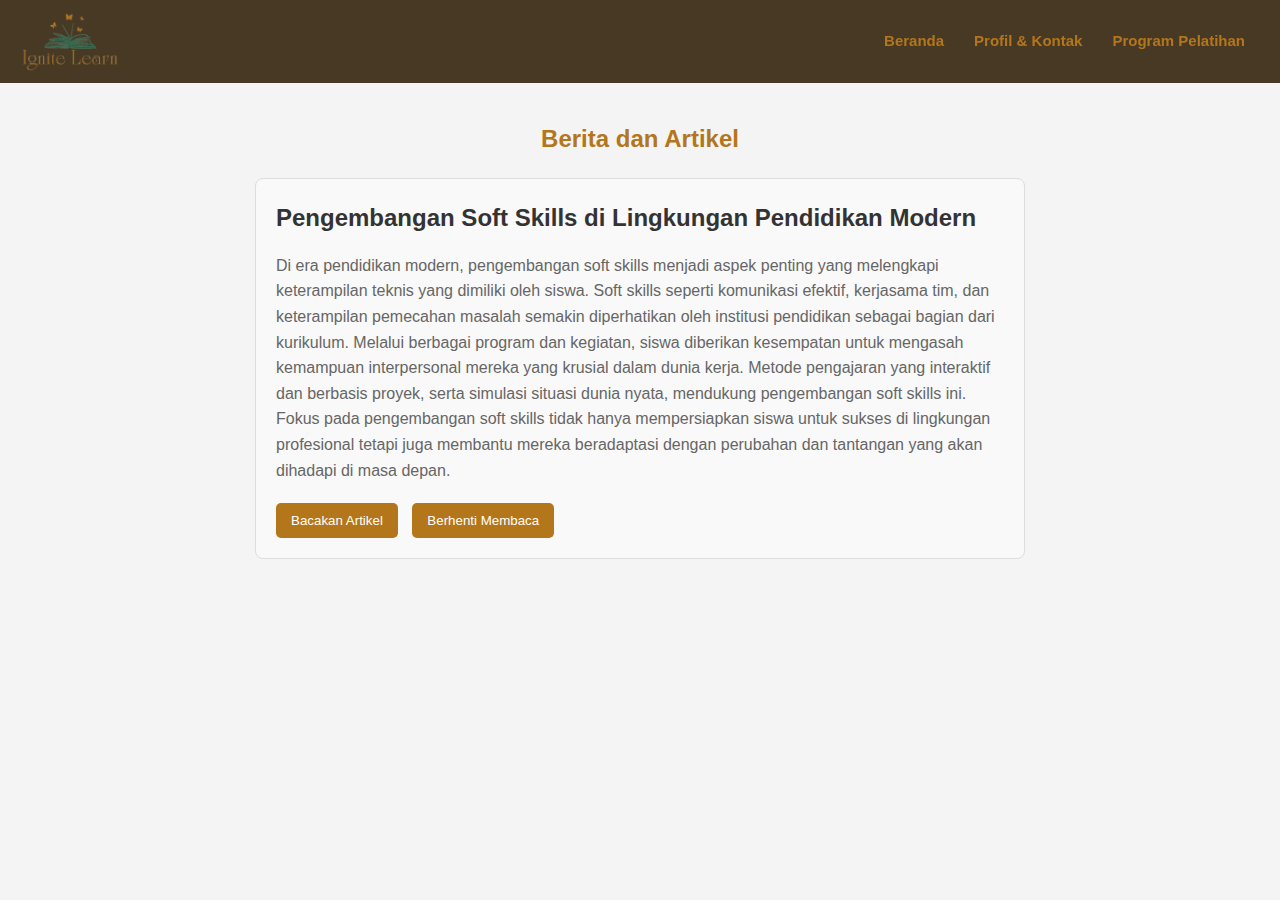
<file: html/news7.html>
<!DOCTYPE html>
<html lang="en">
<head>
    <link rel="stylesheet" href="../css/style.css">
    <meta charset="UTF-8">
    <meta name="viewport" content="width=device-width, initial-scale=1.0">
    <title>Landing Page Lembaga Pelatihan</title>
</head>
<body>
    <header>
        <!-- Brand -->
        <div id="brand">
            <img id="logo" src="../img/logo.png" alt="Logo" width="100">
        </div>
        <!-- Navigasi -->
        <nav id="nav">
            <a href="../index.html">Beranda</a></li>
            <a href="profile.html">Profil & Kontak</a></li>
            <a href="program.html">Program Pelatihan</a></li>
        </nav>
    </header>  


    <!-- Berita dan Artikel -->
    <section id="news-content-section">
        <h2 class="section-title">Berita dan Artikel</h2>
    
        <article id="full-news-article">
            <h1 class="article-title">Pengembangan Soft Skills di Lingkungan Pendidikan Modern</h1>
            <p id="article-content-1" class="article-content">
                Di era pendidikan modern, pengembangan soft skills menjadi aspek penting yang melengkapi keterampilan teknis yang dimiliki oleh siswa. 
                Soft skills seperti komunikasi efektif, kerjasama tim, dan keterampilan pemecahan masalah semakin diperhatikan oleh institusi pendidikan 
                sebagai bagian dari kurikulum. Melalui berbagai program dan kegiatan, siswa diberikan kesempatan untuk mengasah kemampuan interpersonal 
                mereka yang krusial dalam dunia kerja. Metode pengajaran yang interaktif dan berbasis proyek, serta simulasi situasi dunia nyata, 
                mendukung pengembangan soft skills ini. Fokus pada pengembangan soft skills tidak hanya mempersiapkan siswa untuk sukses di lingkungan 
                profesional tetapi juga membantu mereka beradaptasi dengan perubahan dan tantangan yang akan dihadapi di masa depan.
            </p>

            <button id="btn-read-article" class="article-button" onclick="speakText('article-content-1')">Bacakan Artikel</button>
            <button id="btn-stop-reading" class="article-button" onclick="stopSpeaking()">Berhenti Membaca</button>
        </article>
    </section>
</body>
</html>
</file>
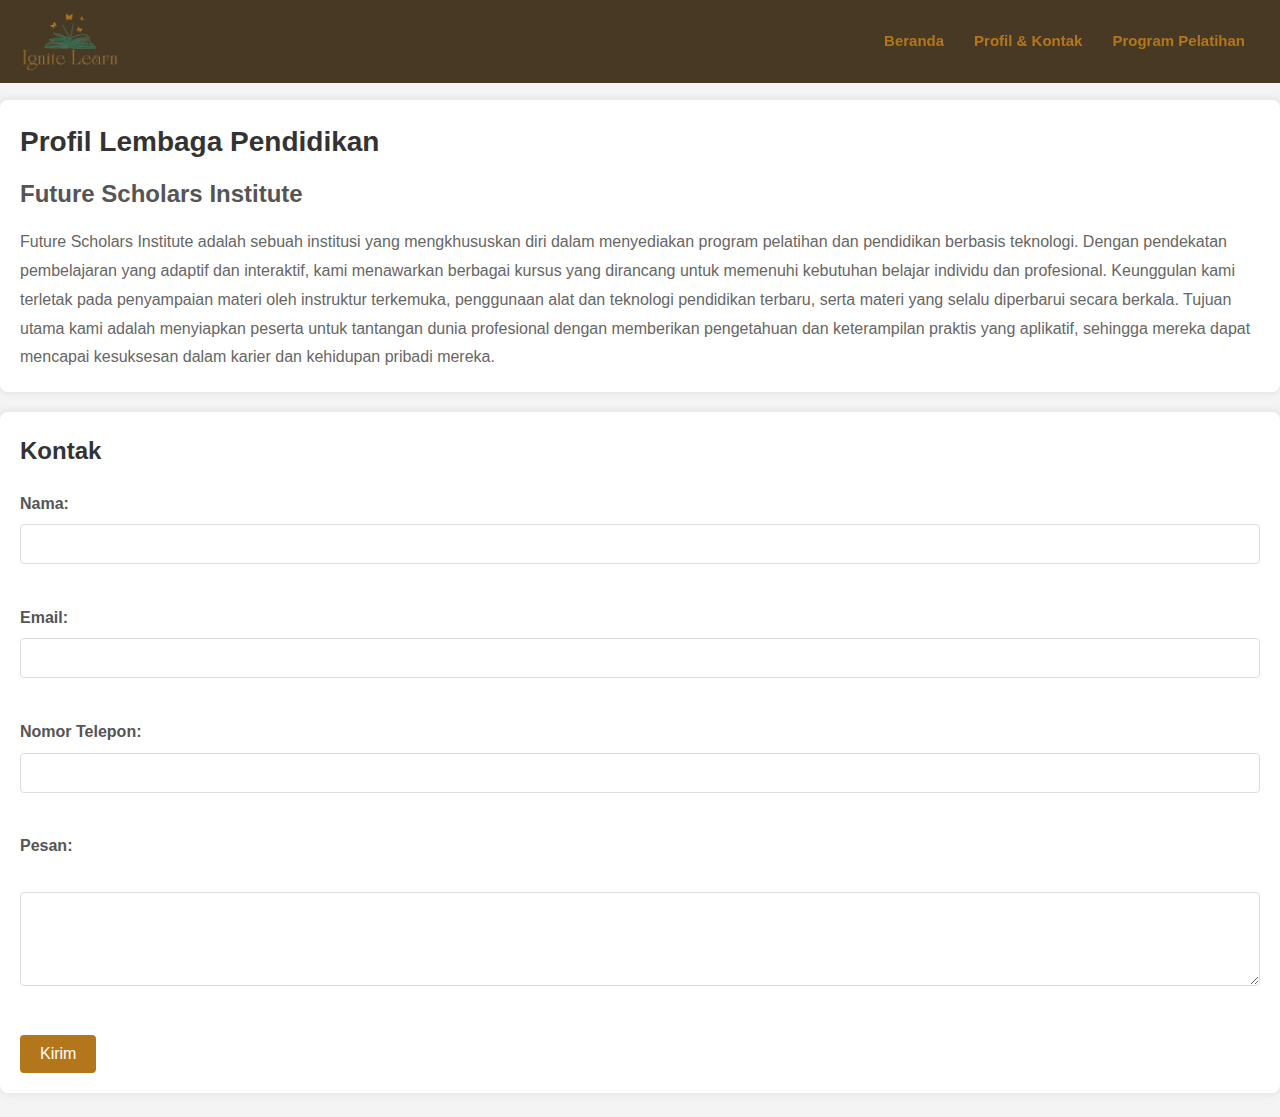
<file: html/profile.html>
<!DOCTYPE html>
<html lang="en">
<head>
    <link rel="stylesheet" href="../css/style.css">
    <meta charset="UTF-8">
    <meta name="viewport" content="width=device-width, initial-scale=1.0">
    <title>Landing Page Lembaga Pelatihan</title>
</head>
<body>
    <header>
        <!-- Brand -->
        <div id="brand">
            <img id="logo" src="../img/logo.png" alt="Logo" width="100">
        </div>
        <!-- Navigasi -->
        <nav id="nav">
            <a href="../index.html">Beranda</a></li>
            <a href="profile.html">Profil & Kontak</a></li>
            <a href="program.html">Program Pelatihan</a></li>
        </nav>
    </header>  

    <!-- Profil Lembaga Pendidikan -->
    <section id="profile-section">
        <h1>Profil Lembaga Pendidikan</h1>
        <h2>Future Scholars Institute</h2>
        <p>Future Scholars Institute adalah sebuah institusi yang mengkhususkan diri dalam menyediakan program pelatihan dan pendidikan berbasis teknologi. 
            Dengan pendekatan pembelajaran yang adaptif dan interaktif, kami menawarkan berbagai kursus yang dirancang 
            untuk memenuhi kebutuhan belajar individu dan profesional. Keunggulan kami terletak pada penyampaian materi oleh instruktur terkemuka, 
            penggunaan alat dan teknologi pendidikan terbaru, serta materi yang selalu diperbarui secara berkala. Tujuan utama kami adalah 
            menyiapkan peserta untuk tantangan dunia profesional dengan memberikan pengetahuan dan keterampilan praktis yang aplikatif, 
            sehingga mereka dapat mencapai kesuksesan dalam karier dan kehidupan pribadi mereka.</p>
    </section>

    <!-- Kontak -->
    <section id="contact-section">
        <h2>Kontak</h2>
        <form onsubmit="alert('Terima kasih atas pesan Anda! Kami akan segera merespons.')">
            <label for="name">Nama:</label>
            <input type="text" id="name" name="name" required><br><br>
        
            <label for="email">Email:</label>
            <input type="email" id="email" name="email" required><br><br>

            <label for="phone">Nomor Telepon:</label>
            <input type="tel" id="phone" name="phone" pattern="[0-9]{10,15}" title="Masukkan nomor telepon yang valid" required><br><br>
        
            <label for="message">Pesan:</label><br>
            <textarea id="message" name="message" rows="4" cols="50" required></textarea><br><br>
        
            <input type="submit" value="Kirim">
        </form>
    </section>
</body>
</html>
</file>
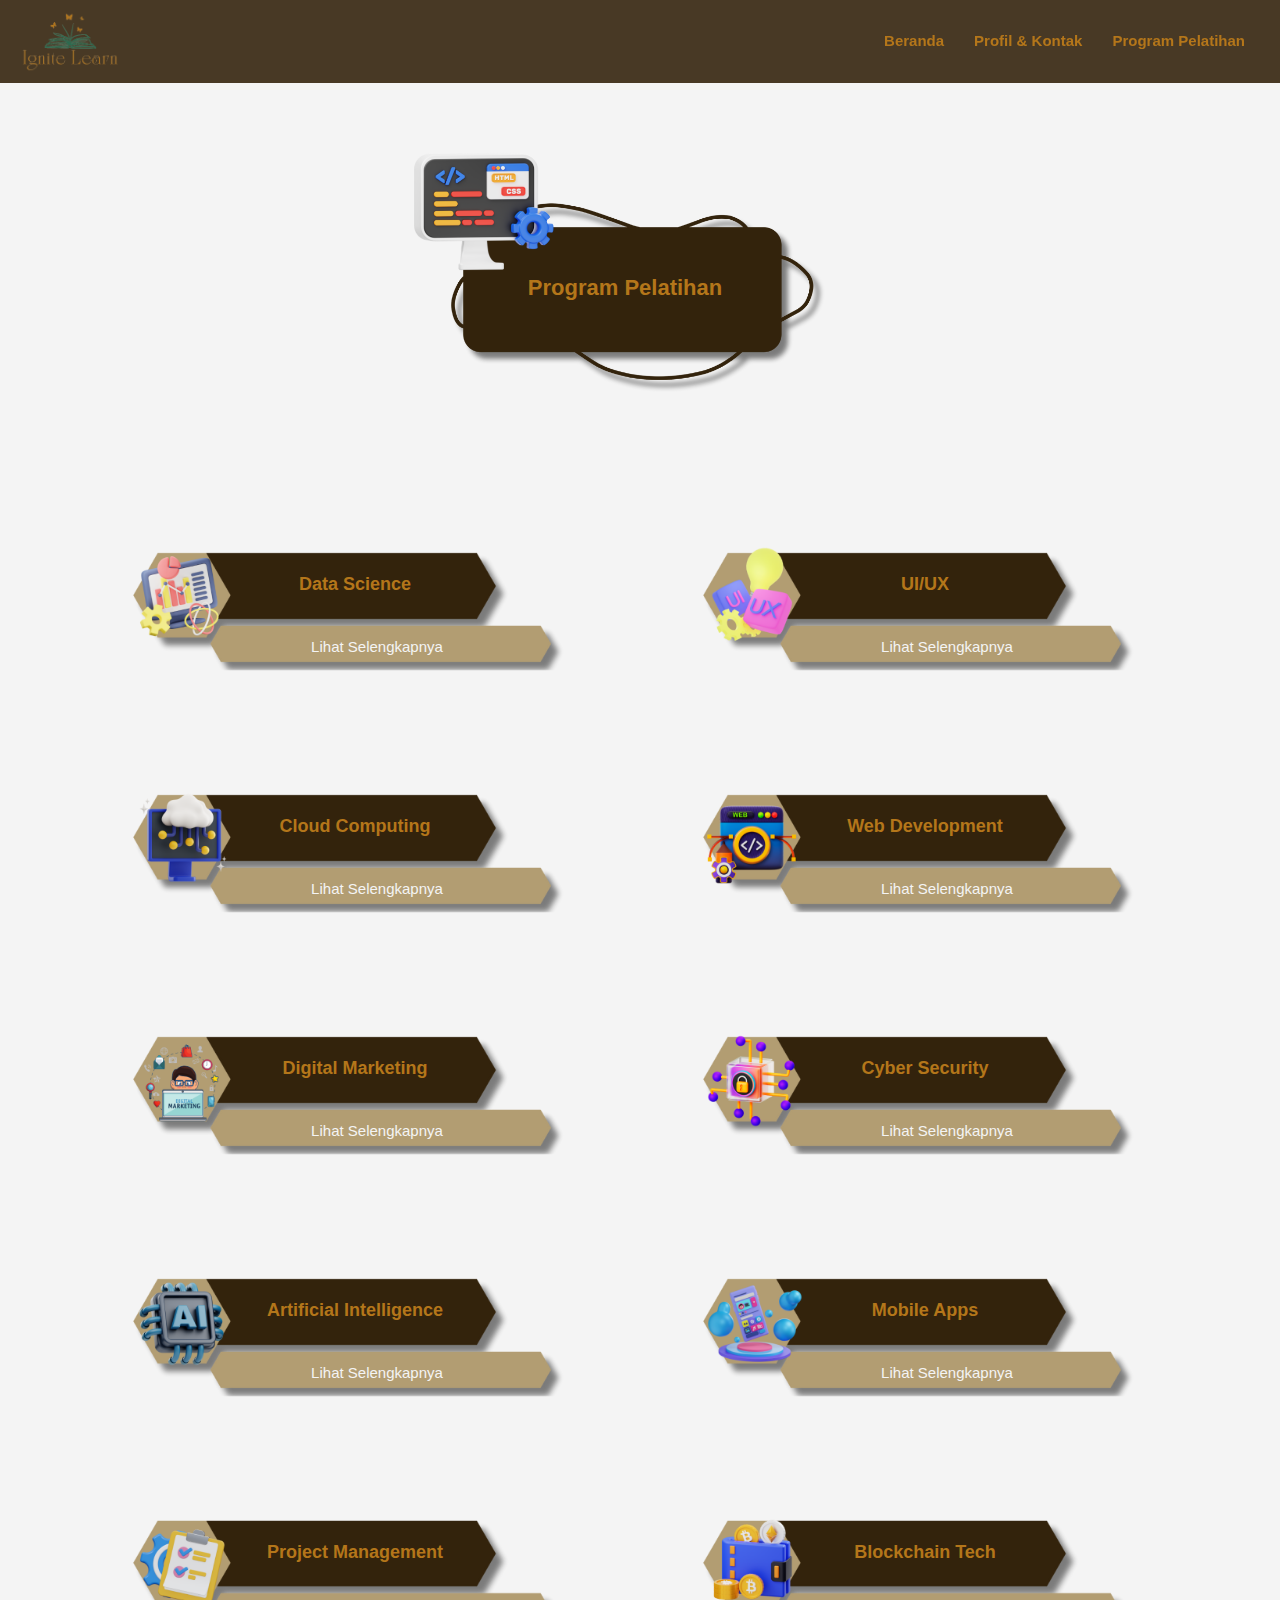
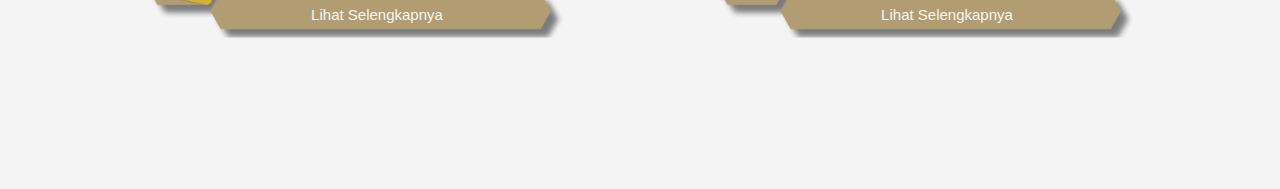
<file: html/program.html>
<!DOCTYPE html>
<html lang="en">
<head>
    <link rel="stylesheet" href="../css/style.css">
    <meta charset="UTF-8">
    <meta name="viewport" content="width=device-width, initial-scale=1.0">
    <title>Program Pelatihan</title>
</head>
<body>
    <header>
        <!-- Brand -->
        <div id="brand">
            <img id="logo" src="../img/logo.png" alt="Logo" width="100">
        </div>
        <!-- Navigasi -->
        <nav id="nav">
            <a href="../index.html">Beranda</a></li>
            <a href="profile.html">Profil & Kontak</a></li>
            <a href="program.html">Program Pelatihan</a></li>
        </nav>
    </header>  

    <!-- Program Pelatihan -->
<section id="training-programs">
    <div id="prpl">
        <p>
            Program Pelatihan
        </p>
    </div>  
    <div id="program-list">
        <div class="program-container">
            <img src="../img/ds.png" alt="Pelatihan Data Science" class="program-img" width="750px">
            <p>
                Data Science
            </p>
            <a href="#desc1">
                Lihat Selengkapnya 
            </a>
        </div>
        <div class="program-container">
            <img src="../img/uiux.png" alt="Pelatihan UI/UX" class="program-img" width="750px">
            <p>
                UI/UX
            </p>
            <a href="#desc2">
                Lihat Selengkapnya 
            </a>
        </div>
        <div class="program-container">
            <img src="../img/cc.png" alt="Pelatihan Cloud Computing" class="program-img" width="750px">
            <p>
                Cloud Computing
            </p>
            <a href="#desc3">
                Lihat Selengkapnya 
            </a>
        </div>
        <div class="program-container">
            <img src="../img/wd.png" alt="Pelatihan Web Development" class="program-img" width="750px">
            <p>
                Web Development
            </p>
            <a href="#desc4">
                Lihat Selengkapnya 
            </a>
        </div>
        <div class="program-container">
            <img src="../img/dm.png" alt="Pelatihan Digital Marketing" class="program-img" width="750px">
            <p>
                Digital Marketing
            </p>
            <a href="#desc5">
                Lihat Selengkapnya 
            </a>
        </div>
        <div class="program-container">
            <img src="../img/cs.png" alt="Pelatihan Cyber Security" class="program-img" width="750px">
            <p>
                Cyber Security
            </p>
            <a href="#desc6">
                Lihat Selengkapnya 
            </a>
        </div>
        <div class="program-container">
            <img src="../img/ai1.png" alt="Pelatihan Artificial Intelligence" class="program-img" width="750px">
            <p>
                Artificial Intelligence
            </p>
            <a href="#desc7">
                Lihat Selengkapnya 
            </a>
        </div>
        <div class="program-container">
            <img src="../img/ma.png" alt="Pelatihan Mobile Apps" class="program-img" width="750px">
            <p>
                Mobile Apps
            </p>
            <a href="#desc8">
                Lihat Selengkapnya 
            </a>
        </div>
        <div class="program-container">
            <img src="../img/pm.png" alt="Pelatihan Project Management" class="program-img" width="750px">
            <p>
                Project Management
            </p>
            <a href="#desc9">
                Lihat Selengkapnya 
            </a>
        </div>
        <div class="program-container">
            <img src="../img/bt.png" alt="Pelatihan Blockchain Tech" class="program-img" width="750px">
            <p>
                Blockchain Tech
            </p>
            <a href="#desc10">
                Lihat Selengkapnya 
            </a>
        </div>
    </div>
</section>

<!-- Informasi Pelatihan -->
<div id="desc1" class="popup">
    <div class="popup-content">
        <a href="#" class="close">&times;</a>
        <h2>Pelatihan Data Science</h2>
        <ul>
            <li>
                <b>Statistik dan Analisis Data</b>
                <dl>
                    <dd>Pelajari teknik dasar analisis data dan statistik untuk memahami pola dan tren dalam data.</dd>
                </dl>
            </li>
            <li>
                <b>Pembelajaran Mesin</b>
                <dl>
                    <dd>Pelajari cara membangun dan menerapkan model pembelajaran mesin untuk prediksi dan klasifikasi.</dd>
                </dl>
            </li>
            <li>
                <b>Visualisasi Data</b>
                <dl>
                    <dd>Pelajari cara membuat visualisasi data yang efektif untuk komunikasi hasil analisis.</dd>
                </dl>
            </li>
        </ul>
        <a href="#" class="daftar-btn">Daftar</a>
    </div>        
</div>

<div id="desc2" class="popup">
    <div class="popup-content">
        <a href="#" class="close">&times;</a>
        <h2>Pelatihan UI/UX</h2>
        <ul>
            <li>
                <b>Prinsip Dasar UI/UX</b>
                <dl>
                    <dd>Pelajari prinsip dasar dalam desain antarmuka pengguna (UI) dan pengalaman pengguna (UX).</dd>
                </dl>
            </li>
            <li>
                <b>Proses Desain UI/UX</b>
                <dl>
                    <dd>Pelajari langkah-langkah dalam proses desain UI/UX, termasuk wireframing dan prototyping.</dd>
                </dl>
            </li>
            <li>
                <b>Pengujian dan Evaluasi Desain</b>
                <dl>
                    <dd>Pelajari teknik pengujian dan evaluasi desain untuk memastikan antarmuka yang efektif dan user-friendly.</dd>
                </dl>
            </li>
        </ul>
        <a href="#" class="daftar-btn">Daftar</a>
    </div>        
</div>

<div id="desc3" class="popup">
    <div class="popup-content">
        <a href="#" class="close">&times;</a>
        <h2>Pelatihan Cloud Computing</h2>
        <ul>
            <li>
                <b>Dasar-Dasar Cloud Computing</b>
                <dl>
                    <dd>Pelajari konsep dasar cloud computing dan berbagai model layanan cloud seperti IaaS, PaaS, dan SaaS.</dd>
                </dl>
            </li>
            <li>
                <b>Manajemen dan Keamanan Data</b>
                <dl>
                    <dd>Pelajari cara mengelola dan melindungi data di lingkungan cloud.</dd>
                </dl>
            </li>
            <li>
                <b>Implementasi dan Pemantauan</b>
                <dl>
                    <dd>Pelajari teknik implementasi solusi cloud dan bagaimana memantau kinerja serta penggunaan layanan cloud.</dd>
                </dl>
            </li>
        </ul>
        <a href="#" class="daftar-btn">Daftar</a>
    </div>        
</div>

<div id="desc4" class="popup">
    <div class="popup-content">
        <a href="#" class="close">&times;</a>
        <h2>Pelatihan Web Development</h2>
        <ul>
            <li>
                <b>HTML, CSS, dan JavaScript</b>
                <dl>
                    <dd>Pelajari teknologi dasar dalam pengembangan web, termasuk HTML untuk struktur, CSS untuk styling, dan JavaScript untuk interaktivitas.</dd>
                </dl>
            </li>
            <li>
                <b>Pengembangan Front-End dan Back-End</b>
                <dl>
                    <dd>Kuasi keterampilan dalam pengembangan front-end dan back-end untuk membangun aplikasi web yang dinamis.</dd>
                </dl>
            </li>
            <li>
                <b>Responsive Design</b>
                <dl>
                    <dd>Pelajari cara membuat desain yang responsif untuk memastikan tampilan web yang optimal di berbagai perangkat.</dd>
                </dl>
            </li>
        </ul>
        <a href="#" class="daftar-btn">Daftar</a>
    </div>        
</div>

<div id="desc5" class="popup">
    <div class="popup-content">
        <a href="#" class="close">&times;</a>
        <h2>Pelatihan Digital Marketing</h2>
        <ul>
            <li>
                <b>SEO dan SEM</b>
                <dl>
                    <dd>Pelajari teknik optimisasi mesin pencari (SEO) dan pemasaran mesin pencari (SEM) untuk meningkatkan visibilitas online.</dd>
                </dl>
            </li>
            <li>
                <b>Media Sosial</b>
                <dl>
                    <dd>Pelajari cara mengelola kampanye pemasaran melalui media sosial dan memanfaatkan platform untuk promosi.</dd>
                </dl>
            </li>
            <li>
                <b>Analisis dan Pelaporan</b>
                <dl>
                    <dd>Pelajari bagaimana menganalisis hasil pemasaran digital dan menyusun laporan untuk evaluasi kampanye.</dd>
                </dl>
            </li>
        </ul>
        <a href="#" class="daftar-btn">Daftar</a>
    </div>        
</div>

<div id="desc6" class="popup">
    <div class="popup-content">
        <a href="#" class="close">&times;</a>
        <h2>Pelatihan Cyber Security</h2>
        <ul>
            <li>
                <b>Dasar-Dasar Keamanan Siber</b>
                <dl>
                    <dd>Pelajari prinsip dasar keamanan siber dan teknik perlindungan data dan sistem dari ancaman.</dd>
                </dl>
            </li>
            <li>
                <b>Penilaian Kerentanan dan Penanggulangan</b>
                <dl>
                    <dd>Pelajari cara menilai kerentanan sistem dan menerapkan strategi penanggulangan yang efektif.</dd>
                </dl>
            </li>
            <li>
                <b>Respon Insiden dan Forensik Digital</b>
                <dl>
                    <dd>Pelajari cara merespons insiden keamanan dan melakukan forensik digital untuk investigasi.</dd>
                </dl>
            </li>
        </ul>
        <a href="#" class="daftar-btn">Daftar</a>
    </div>        
</div>

<div id="desc7" class="popup">
    <div class="popup-content">
        <a href="#" class="close">&times;</a>
        <h2>Pelatihan Artificial Intelligence</h2>
        <ul>
            <li>
                <b>Dasar-Dasar AI</b>
                <dl>
                    <dd>Pelajari konsep dasar kecerdasan buatan dan aplikasi praktisnya dalam berbagai industri.</dd>
                </dl>
            </li>
            <li>
                <b>Pengolahan Bahasa Alami</b>
                <dl>
                    <dd>Pelajari teknik untuk memproses dan menganalisis bahasa manusia menggunakan AI.</dd>
                </dl>
            </li>
            <li>
                <b>Jaringan Saraf dan Deep Learning</b>
                <dl>
                    <dd>Pelajari tentang jaringan saraf dan teknik deep learning untuk aplikasi canggih dalam AI.</dd>
                </dl>
            </li>
        </ul>
        <a href="#" class="daftar-btn">Daftar</a>
    </div>        
</div>

<div id="desc8" class="popup">
    <div class="popup-content">
        <a href="#" class="close">&times;</a>
        <h2>Pelatihan Mobile Apps</h2>
        <ul>
            <li>
                <b>App Design Fundamentals</b>
                <dl>
                    <dd>Pelajari prinsip dasar dalam desain aplikasi mobile untuk pengalaman pengguna yang optimal.</dd>
                </dl>
            </li>
            <li>
                <b>Cross-Platform Development</b>
                <dl>
                    <dd>Kuasi keterampilan untuk mengembangkan aplikasi yang berjalan pada berbagai platform menggunakan framework seperti Flutter dan React Native.</dd>
                </dl>
            </li>
            <li>
                <b>API Integration</b>
                <dl>
                    <dd>Pelajari cara mengintegrasikan API pihak ketiga ke dalam aplikasi mobile untuk fitur tambahan seperti geolokasi dan notifikasi.</dd>
                </dl>
            </li>
        </ul>
        <a href="#" class="daftar-btn">Daftar</a>
    </div>        
</div>

<div id="desc9" class="popup">
    <div class="popup-content">
        <a href="#" class="close">&times;</a>
        <h2>Pelatihan Project Management</h2>
        <ul>
            <li>
                <b>Perencanaan dan Penjadwalan Proyek</b>
                <dl>
                    <dd>Pelajari cara merencanakan dan menjadwalkan proyek untuk mencapai tujuan dalam waktu dan anggaran yang ditentukan.</dd>
                </dl>
            </li>
            <li>
                <b>Manajemen Anggaran dan Sumber Daya</b>
                <dl>
                    <dd>Pelajari teknik untuk mengelola anggaran dan sumber daya proyek dengan efisien.</dd>
                </dl>
            </li>
            <li>
                <b>Pengendalian Risiko dan Kualitas</b>
                <dl>
                    <dd>Pelajari bagaimana mengidentifikasi dan mengelola risiko serta memastikan kualitas hasil proyek.</dd>
                </dl>
            </li>
        </ul>
        <a href="#" class="daftar-btn">Daftar</a>
    </div>        
</div>

<div id="desc10" class="popup">
    <div class="popup-content">
        <a href="#" class="close">&times;</a>
        <h2>Pelatihan Blockchain Tech</h2>
        <ul>
            <li>
                <b>Konsep Dasar Blockchain</b>
                <dl>
                    <dd>Pelajari konsep dasar teknologi blockchain dan cara kerjanya.</dd>
                </dl>
            </li>
            <li>
                <b>Smart Contracts dan dApps</b>
                <dl>
                    <dd>Pelajari cara membuat dan menerapkan smart contracts serta aplikasi terdesentralisasi (dApps).</dd>
                </dl>
            </li>
            <li>
                <b>Keamanan dan Privasi Blockchain</b>
                <dl>
                    <dd>Pelajari teknik untuk melindungi data dan transaksi dalam sistem blockchain.</dd>
                </dl>
            </li>
        </ul>
        <a href="#" class="daftar-btn">Daftar</a>
    </div>        
</div>
    
</body>
</html>
</file>
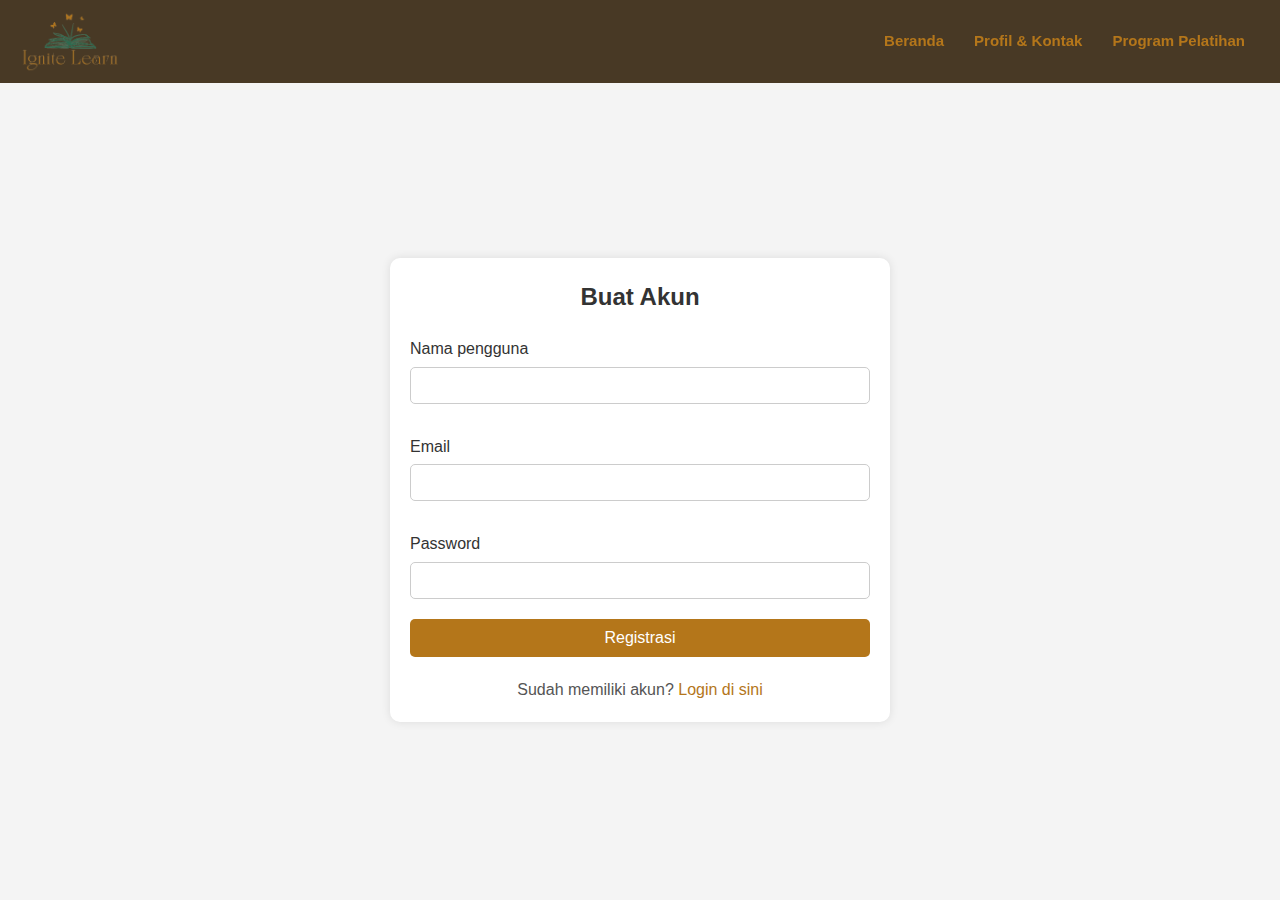
<file: html/signup.html>
<!DOCTYPE html>
<html lang="en">
<head>
    <link rel="stylesheet" href="../css/style.css">
    <meta charset="UTF-8">
    <meta name="viewport" content="width=device-width, initial-scale=1.0">
    <title>Halaman Registrasi</title>
</head>
<body>
    <header>
        <!-- Brand -->
        <div id="brand">
            <img id="logo" src="../img/logo.png" alt="Logo" width="100">
        </div>
        <!-- Navigasi -->
        <nav id="nav">
            <a href="../index.html">Beranda</a></li>
            <a href="profile.html">Profil & Kontak</a></li>
            <a href="program.html">Program Pelatihan</a></li>
        </nav>
    </header>  

    <!-- Sign Up Page -->
    <section id="signup">
        <div class="form-container-signup">
            <h2>Buat Akun</h2>
            <form action="#" method="post">
                <label for="signup-username">Nama pengguna</label>
                <input type="text" id="signup-username" name="username" required>
    
                <label for="signup-email">Email</label>
                <input type="email" id="signup-email" name="email" required>
    
                <label for="signup-password">Password</label>
                <input type="password" id="signup-password" name="password" required>
    
                <button type="submit">Registrasi</button>
            </form>
            <p>Sudah memiliki akun? <a href="login.html">Login di sini</a></p>
        </div>
    </section>
</body>
</html>
</file>
<file: css/style.css>
/* Reset */
* {
    margin: 0;
    padding: 0;
    box-sizing: border-box;
}

/* Styling untuk Body */
body {
    font-family: Arial, sans-serif;
    line-height: 1.6;
    background-color: #f4f4f4;
    color: #333;
}

/* Navigation styling */
header {
    display: flex;
    background-color: #33230ce4;
    color: #fff;
    padding: 10px;
    text-align: center;
    justify-content: space-between;
    position: fixed; /* Mengunci posisi nav */
    top: 0; /* Menempel pada bagian atas layar */
    width: 100%;
    z-index: 1000; /* Memberi lapisan lebih tinggi agar berada di atas elemen lain */
}


nav {
    display: flex;
    align-items: center;
    margin-right: 10px;
}

nav a {
    color: #b4761a;
    font-weight: bold;
    text-decoration: none;
    margin: 0 15px;
    font-size: 15px;
}

nav a:hover {
    text-decoration: underline;
}

#brand {
    display: flex;
    align-items: center;
    margin-left: 10px;
}

#logologin {
    display: flex;
    justify-content: center;
    align-items: center;
}

#subutton {
    display: flex;
    margin-left: 30px;
    align-items: center;
    justify-content: center;
    background-color: #b4761a; /* Warna latar belakang tombol */
    color: #fff; /* Warna teks tombol */
    text-decoration: none;
    font-weight: bold;
    padding: 8px 16px;
    border-radius: 5px;
}

#subutton:hover {
    background-color: #b4761a; /* Warna latar belakang tombol saat hover */
}

#pembatas {
    width: 1.5px;
    height: 50px;
    background-color: #b4761a;
    border-radius: 5px;
    margin-left: 20px;
}

#promotion {
    display: flex;
    align-items: center;
    justify-content: center;
    margin-top: 80px;
}

#promotion-head {
    display: flex;
    align-items: center;
    justify-content: center;
}

#free-classes {
    display: flex;
    flex-wrap: wrap;
    justify-content: center;
}

.free-class-container {
    margin: -10px;
    transition: transform 0.5s ease;
}

.free-class-container:hover {
    transform: scale(1.1);
}
/* Styling untuk Berita dan Artikel */
#news-section {
    background-color: #f4f4f4;
    padding: 20px;
    font-family: Arial, sans-serif;
    margin-top: 80px;
    overflow-x: auto; /* Menambahkan scrollbar horizontal */
}

#news-articles {
    display: flex;
    justify-content: flex-start; /* Mengatur item dari kiri ke kanan */
    flex-wrap: nowrap; /* Mencegah item beralih ke baris baru */
}

.article-container {
    background-color: #fff;
    border-radius: 15px;
    box-shadow: 0 4px 8px rgba(0, 0, 0, 0.2);
    margin: 10px;
    width: auto;
    transition: transform 0.2s;
    text-align: center;
    cursor: pointer;
    flex: 0 0 auto; /* Mengatur agar elemen tidak menyusut dan tidak tumbuh */
}

.article-container img {
    border-radius: 15px;
}

.article {
    display: grid;
    justify-content: center;
}

.article-container:hover {
    transform: scale(1.07);
}

.article h1 {
    font-size: 18px;
    color: #333;
    margin-bottom: 10px;
    max-width: 200px;
    text-align: center;
}

.article p {
    font-size: 14px;
    color: #777;
    margin-top: auto;
}

/*Styling untuk Berita */
section#news-content-section {
    margin: 20px auto;
    margin-top: 120px;
    max-width: 800px;
    padding: 0 15px;
}

section#news-content-section h2.section-title {
    color: #b4761a;
    text-align: center;
    margin-bottom: 20px;
}

/* Gaya untuk artikel */
article#full-news-article {
    background-color: #f9f9f9;
    border: 1px solid #ddd;
    border-radius: 8px;
    padding: 20px;
    margin-bottom: 20px;
}

article#full-news-article h1.article-title {
    color: #333;
    font-size: 24px;
    margin-bottom: 15px;
}

article#full-news-article p.article-content {
    color: #666;
    font-size: 16px;
    line-height: 1.6;
    margin-bottom: 20px;
}

/* Gaya untuk tombol */
button.article-button {
    background-color: #b4761a;
    color: #ffffff;
    border: none;
    padding: 10px 15px;
    border-radius: 5px;
    cursor: pointer;
    margin-right: 10px;
}

button.article-button:hover {
    background-color: #b4761a;
}

/* Styling untuk Galeri Foto dan Video */
section#gallery-section {
    margin: 20px auto;
    padding: 30px;
    background-color: #f8f8f8;
}

section#gallery-section h2 {
    font-size: 28px;
    margin-bottom: 30px;
    color: #333;
    text-align: center;
    font-weight: bold;
}

section#gallery-section h3 {
    font-size: 24px;
    margin-bottom: 20px;
    color: #555;
    text-align: center;
    font-weight: normal;
}

/* Styling untuk grid galeri */
.gallery-grid {
    display: grid;
    grid-template-columns: repeat(auto-fit, minmax(300px, 1fr));
    gap: 20px;
    margin-bottom: 40px;
}

#galeri-foto {
    display: flex;
    justify-content: space-around;
    align-items: center;
    flex-wrap: wrap; /* Mengizinkan baris baru jika diperlukan */
    margin: 20px 0;
}

.container-foto {
    display: flex;
    position: relative;
    width: 300px; /* Atur lebar default */
    height: 500px; /* Atur tinggi default */
    border-radius: 10px;
    margin: 10px; /* Jarak antar container */
    justify-content: center;
    transition: transform 0.5s ease;
    background-color: #d3d3d3; /* Tambahkan warna abu muda */
    box-shadow: 0 4px 8px rgba(0, 0, 0, 0.2); /* Tambahkan bayangan */
}

.layer {
    position: absolute;
    border-radius: 10px;
    width: 80%;
    height: auto;
    object-fit: cover;
    transition: z-index 0s, transform 0.5s ease, box-shadow 0.5s ease;
    box-shadow: 0 4px 8px rgba(0, 0, 0, 0.2); /* Tambahkan bayangan */
}

.layer1 {
    top: 27%;
    width: 70%;
    z-index: 3; /* Tetap berada di atas */
}

.layer2 {
    top: 20%;
    right: 5%;
    width: 35%;
    z-index: 2;
    transform: rotate(10deg);
}

.layer3 {
    bottom: 23%;
    left: 5%;
    width: 35%;
    z-index: 2;
    transform: rotate(-5deg);
}

/* Mengubah layer2 ketika container di-hover */
.container-foto:hover .layer2 {
    z-index: 3; /* Naikkan z-index menjadi 3 */
    transform: scale(1.1) rotate(20deg) translate(30px, -30px);
    box-shadow: 0 8px 16px rgba(0, 0, 0, 0.3); /* Perbesar bayangan saat hover */
}

.container-foto:hover .layer3 {
    z-index: 3; /* Naikkan z-index menjadi 3 */
    transform: scale(1.1) rotate(-15deg) translate(-30px, 30px);
    box-shadow: 0 8px 16px rgba(0, 0, 0, 0.3); /* Perbesar bayangan saat hover */
}

.container-foto:hover .layer1 {
    transform: scale(0.95);
    box-shadow: 0 2px 4px rgba(0, 0, 3, 0.3); /* Perbesar bayangan saat hover */
}

/* Styling khusus untuk iframe video */
.gallery-grid iframe {
    aspect-ratio: 16/9;
    border: none;
}

/* Styling untuk program */
#prpl{
    margin: 150px auto 40px; /* Menambahkan jarak atas dan auto margin samping */
    height: 300px;
    background-image: url('../img/ppl.png'); /* Ganti dengan path gambar kamu */
    background-size: 1000px; /* Atur gambar agar menutupi seluruh elemen */
    background-position: center; /* Posisikan gambar di tengah */
    background-repeat: no-repeat; /* Jangan ulang gambar */
    padding: 20px; /* Sesuaikan padding sesuai kebutuhan */
}

#prpl p {
    color: #b4761a; /* Warna teks agar kontras dengan background */
    margin-top: 100px; /* Hilangkan margin default pada h1 */
    text-align: center;
    margin-left: -30px;
    font-size: 22px;
    font-weight: bolder;
    font-family: 'Arial';
}

#program-list {
    display: flex;
    flex-wrap: wrap; /* Memungkinkan elemen beralih ke baris baru jika ruang tidak cukup */
    justify-content: center;
}

.program-container {
    box-sizing: border-box;
    text-align: center;
    display: flex;
    justify-content: center;
    margin: -90px;
    transition: transform 0.5s ease;
}

.program-container img.program-img {
    height: auto;
}

.program-container p {
    color: #b4761a;
    font-size: 18px;
    font-weight: bold;
    font-family: 'Arial';
    position: absolute;
    transform: translate(0px, 170px);
}

.program-container a {
    color: #f4f4f4;
    font-size: 15px;
    font-weight: normal;
    font-family: 'Arial';
    position: absolute;
    transform: translate( 22px, 235px);
    text-decoration: none;
}

.popup {
    display: none;
    position: fixed;
    top: 0;
    left: 0;
    width: 100%;
    height: 100%;
    background: rgba(0, 0, 0, 0.5);
    justify-content: center;
    align-items: center;
    z-index: 1000;
}

.popup-content {
    background: white;
    padding: 20px;
    border-radius: 10px;
    text-align: center;
    width: 800px;
    position: relative;
    justify-content: center;
}

/* Gaya untuk tombol close (X) */
.close {
    color: #000000;
    float: right;
    font-size: 35px;
    font-weight: bold;
    margin-top: -55px;
    margin-right: -40px;
    text-decoration: none;
}

.close:hover,
.close:focus {
    color: black;
    text-decoration: none;
    cursor: pointer;
}

.popup-content ul, .popup-content li, .popup-content dl, .popup-content dd {
    text-align: left;
}

.popup:target {
    display: flex;
}

.daftar-btn {
    display: block;
    width: 100px;
    height: 25px;
    background-color: #b4761a;
    border-radius: 8px;
    color: rgb(255, 255, 255);
    text-align: center;
    margin: 60px auto 0; /* Changed from margin-top to margin with auto for horizontal centering */
    text-decoration: none;
}

.program-container:hover {
    transform: scale(1.2);
}

/* Styling untuk Profile dan Kontak */

/* Profil Lembaga */
#profile-section {
    background-color: #fff;
    padding: 20px;
    margin: 20px 0;
    margin-top: 100px;
    border-radius: 8px;
    box-shadow: 0 0 10px rgba(0, 0, 0, 0.1);
}

#profile-section h1 {
    font-size: 28px;
    margin-bottom: 10px;
    color: #333;
}

#profile-section h2 {
    font-size: 24px;
    color: #555;
    margin-bottom: 15px;
}

#profile-section p {
    font-size: 16px;
    line-height: 1.8;
    color: #666;
}

/* Kontak */
#contact-section {
    background-color: #fff;
    padding: 20px;
    margin: 20px 0;
    border-radius: 8px;
    box-shadow: 0 0 10px rgba(0, 0, 0, 0.1);
}

#contact-section h2 {
    font-size: 24px;
    color: #333;
    margin-bottom: 20px;
}

#contact-section label {
    display: block;
    margin-bottom: 8px;
    font-weight: bold;
    color: #555;
}

#contact-section input[type="text"],
#contact-section input[type="email"],
#contact-section input[type="tel"],
#contact-section textarea {
    width: 100%;
    padding: 10px;
    margin-bottom: 15px;
    border: 1px solid #ddd;
    border-radius: 4px;
    font-size: 16px;
    color: #333;
}

#contact-section input[type="submit"] {
    background-color: #b4761a;
    color: #fff;
    padding: 10px 20px;
    border: none;
    border-radius: 4px;
    font-size: 16px;
    cursor: pointer;
}

#contact-section input[type="submit"]:hover {
    background-color: #555;
}

/*Styling untuk registration dan login*/
/* Styling untuk halaman Sign Up */
#signup {
    display: flex;
    justify-content: center;
    align-items: center;
    flex-direction: column;
    min-height: 100vh; /* Membuat container memiliki tinggi minimal 100% dari viewport */
}

.form-container-signup {
    background-color: white;
    margin-top: 80px;
    padding: 20px;
    border-radius: 10px;
    box-shadow: 0 0 10px rgba(0, 0, 0, 0.1);
    width: 500px;
    text-align: center;
}

.form-container-signup h2 {
    margin-bottom: 20px;
    color: #333;
}

.form-container-signup label {
    display: block;
    margin: 10px 0 5px;
    text-align: left;
    color: #333;
}

.form-container-signup input[type="text"],
.form-container-signup input[type="email"],
.form-container-signup input[type="password"] {
    width: 100%;
    padding: 10px;
    margin-bottom: 20px;
    border: 1px solid #ccc;
    border-radius: 5px;
}

.form-container-signup button {
    width: 100%;
    padding: 10px;
    background-color: #b4761a;
    color: white;
    border: none;
    border-radius: 5px;
    font-size: 1em;
    cursor: pointer;
}

.form-container-signup button:hover {
    background-color: #b4761a;
}

.form-container-signup p {
    margin-top: 20px;
    color: #555;
}

.form-container-signup a {
    color: #b4761a;
    text-decoration: none;
}

.form-container-signup a:hover {
    text-decoration: underline;
}

/* Styling untuk halaman Login */
#login {
    display: flex;
    justify-content: center;
    align-items: center;
    flex-direction: column;
    min-height: 100vh; /* Membuat container memiliki tinggi minimal 100% dari viewport */
}

.form-container-login {
    background-color: white;
    padding: 20px;
    border-radius: 10px;
    box-shadow: 0 0 10px rgba(0, 0, 0, 0.1);
    width: 500px;
    text-align: center;
}

.form-container-login h2 {
    margin-bottom: 20px;
    color: #333;
}

.form-container-login label {
    display: block;
    margin: 10px 0 5px;
    text-align: left;
    color: #333;
}

.form-container-login input[type="text"],
.form-container-login input[type="password"] {
    width: 100%;
    padding: 10px;
    margin-bottom: 20px;
    border: 1px solid #ccc;
    border-radius: 5px;
}

.form-container-login button {
    width: 100%;
    padding: 10px;
    background-color: #b4761a;
    color: white;
    border: none;
    border-radius: 5px;
    font-size: 1em;
    cursor: pointer;
}

.form-container-login button:hover {
    background-color: #b4761a;
}

.form-container-login p {
    margin-top: 20px;
    color: #555;
}

.form-container-login a {
    color: #b4761a;
    text-decoration: none;
}

.form-container-login a:hover {
    text-decoration: underline;
}

/* Responsiveness untuk tampilan yang lebih kecil */
@media (max-width: 768px) {
    section#gallery-section h2, section#gallery-section h3 {
        font-size: 22px;
    }

    .gallery-grid {
        grid-template-columns: 1fr;
    }
}
</file>
